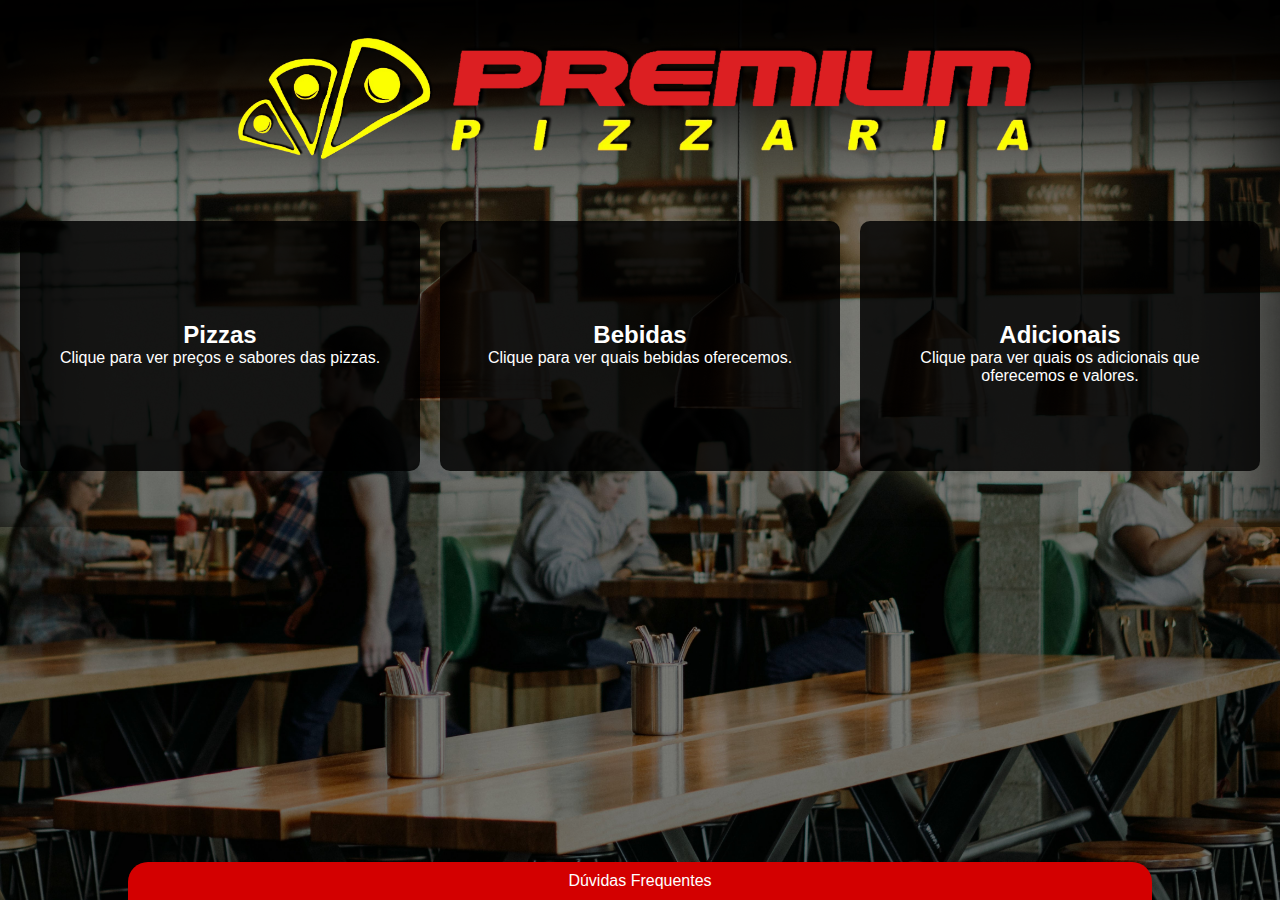
<file: index.html>
<!DOCTYPE html>
<html lang="en">
<head>
    <meta charset="UTF-8">
    <meta http-equiv="X-UA-Compatible" content="IE=edge">
    <meta name="viewport" content="width=device-width, initial-scale=1.0">
    <link rel="icon" type="image/png" href="./img/logotipo.jpg" />
    <link rel="stylesheet" href="./index.css">
    <title>Pizzaria Premium</title>
</head>
<body>
    <header>
        <a href="./index.html"><img class="logotipo" src="./img/logotipo.jpg"><img class="logomarker" src="./img/logomarker.jpg"></a>
    </header>

    <section>
        <a href="./html/pizzas.html" class="grid1">
            <h2>Pizzas</h2>
            <p>Clique para ver preços e sabores das pizzas.</p>
        </a>
        <a href="./html/bebidas.html" class="grid1">
            <h2>Bebidas</h2>
            <p>Clique para ver quais bebidas oferecemos.</p>
        </a>
        <a href="./html/adicionais.html" class="grid1">
            <h2>Adicionais</h2>
            <p>Clique para ver quais os adicionais que oferecemos e valores.</p>
        </a>
    </section>

        </br>
        </br>

    <footer>
        <div class="FAQ">
            <a href="../html/duvidas.html">Dúvidas Frequentes</a>
        </div>
    </footer>
    
</body>
</html>
</file>
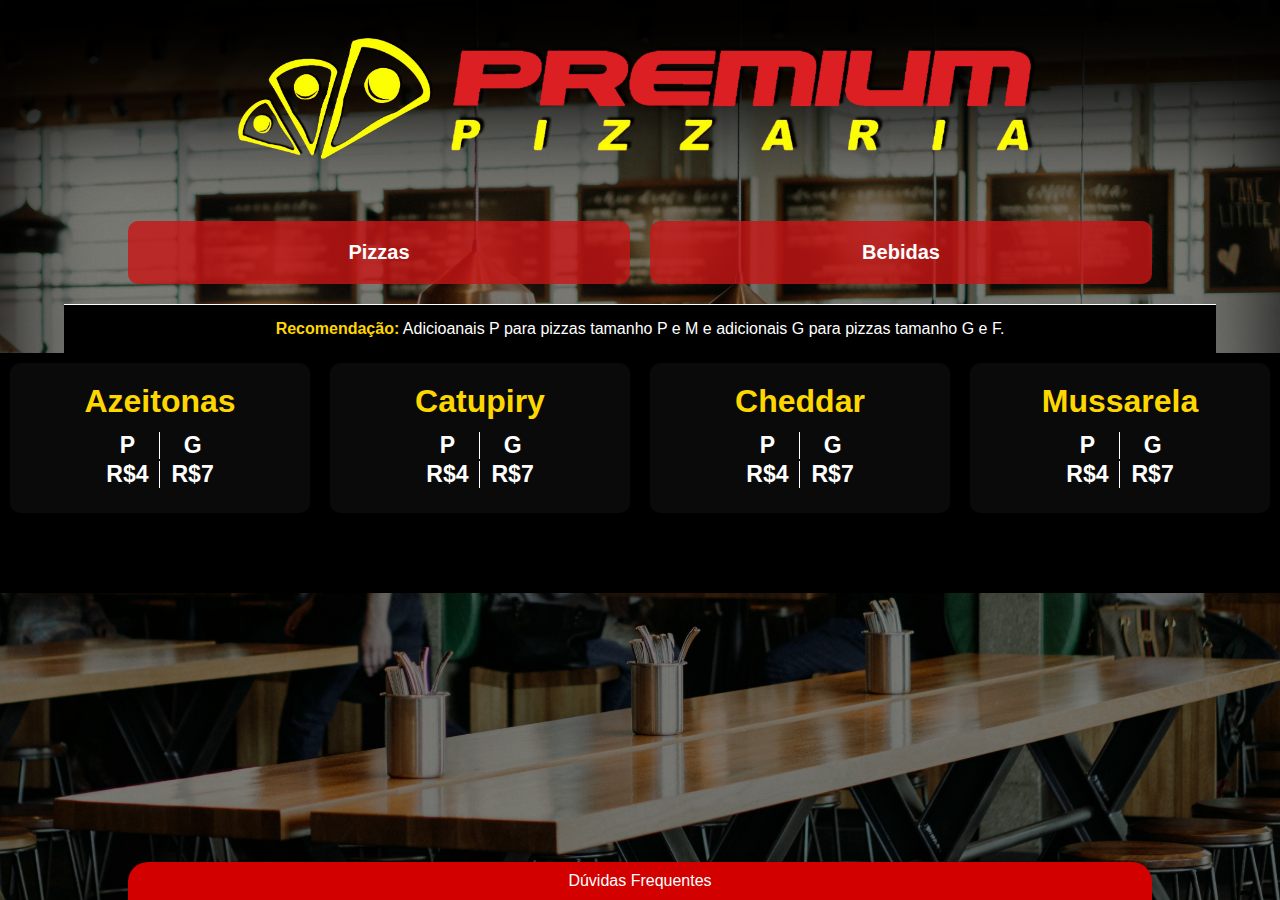
<file: html/adicionais.html>
<!DOCTYPE html>
<html lang="en">
<head>
    <meta charset="UTF-8">
    <meta http-equiv="X-UA-Compatible" content="IE=edge">
    <link rel="stylesheet" href="../css/adicionais.css">
    <title>Bebidas</title>
</head>
<body>
    
    <header>
        <a href="../index.html"><img class="logotipo" src="../img/logotipo.jpg"><img class="logomarker" src="../img/logomarker.jpg"></a>
    </header>


    <section class="sec_nav">
        <a href="../html/pizzas.html" class="grid1">
            <h2>Pizzas</h2>
        </a>
        <a href="../html/bebidas.html" class="grid1">
            <h2>Bebidas</h2>
        </a>
    </section>

    <div class="linha">.</div>

    <div class="atencao">
        <b>Recomendação:</b> Adicioanais P para pizzas tamanho P e M e adicionais G para pizzas tamanho G e F. 
    </div>


    <section class="sec_adc">
        <div class="adc">
            <h1>Azeitonas</h1>
            <table>
                <thead>
                    <tr>
                        <th class="pl">P</th>
                        <th class="sl">G</th>
                    </tr>
                </thead>
                <tbody>
                    <tr>
                        <th class="pl">R$4</th>
                        <th class="sl">R$7</th>
                    </tr>
                </tbody>
            </table>
        </div>
        <div class="adc">
            <h1>Catupiry</h1>
            <table> 
                <thead>
                    <tr>
                        <th class="pl">P</th>
                        <th class="sl">G</th>
                    </tr>
                </thead>
                <tbody>
                    <tr>
                        <th class="pl">R$4</th>
                        <th class="sl">R$7</th>
                    </tr>
                </tbody>
            </table>
        </div>
        <div class="adc">
            <h1>Cheddar</h1>
            <table>
                <thead>
                    <tr>
                        <th class="pl">P</th>
                        <th class="sl">G</th>
                    </tr>
                </thead>
                <tbody>
                    <tr>
                        <th class="pl">R$4</th>
                        <th class="sl">R$7</th>
                    </tr>
                </tbody>
            </table>
        </div>
        <div class="adc">
            <h1>Mussarela</h1>
            <table>
                <thead>
                    <tr>
                        <th class="pl">P</th>
                        <th class="sl">G</th>
                    </tr>
                </thead>
                <tbody>
                    <tr>
                        <th class="pl">R$4</th>
                        <th class="sl">R$7</th>
                    </tr>
                </tbody>
            </table>
        </div>
    </section>

        <footer>
            <div class="FAQ">
                <a href="./Pizzsas.html">Dúvidas Frequentes</a>
            </div>
        </footer>

</body>
</html>
</file>
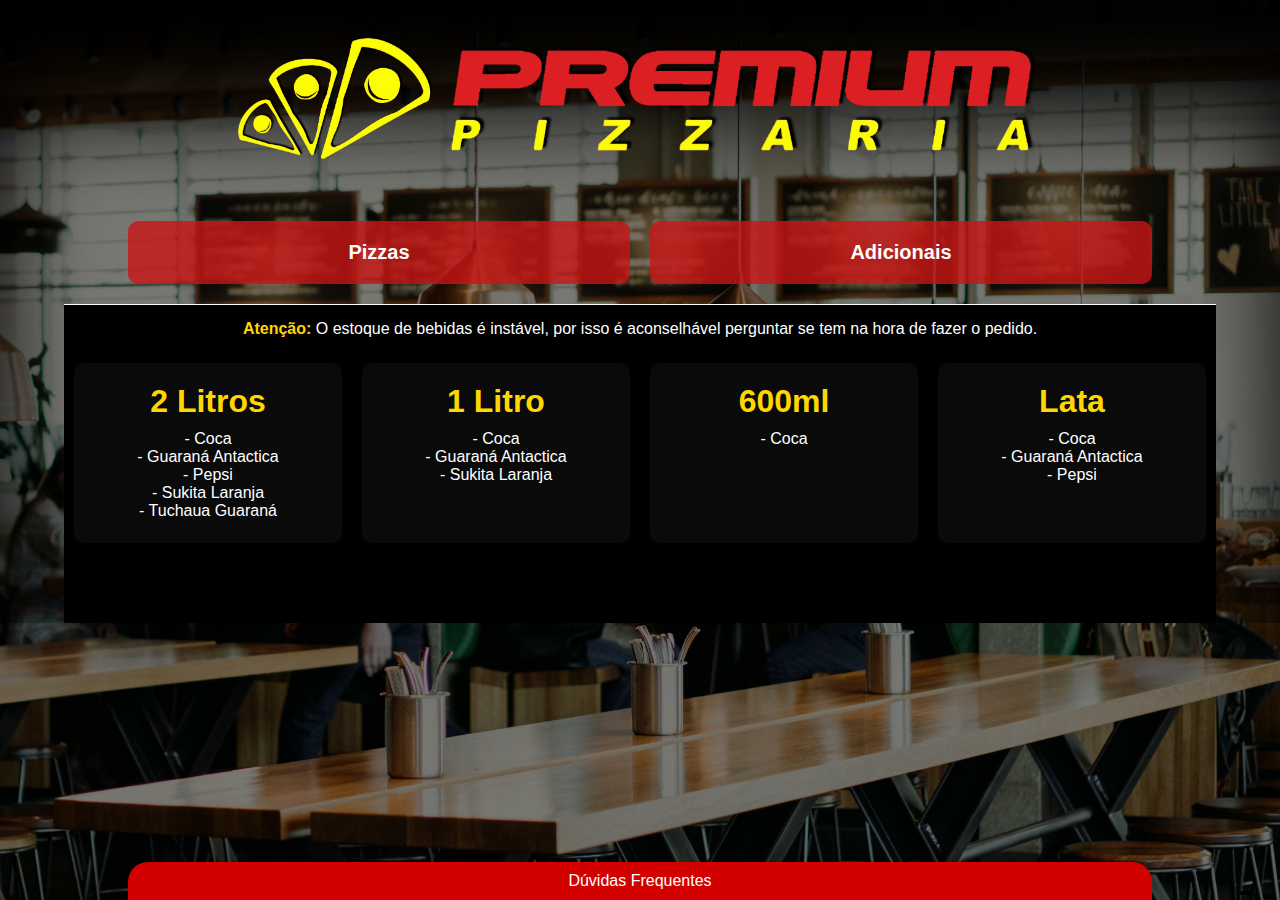
<file: html/bebidas.html>
<!DOCTYPE html>
<html lang="en">
<head>
    <meta charset="UTF-8">
    <meta http-equiv="X-UA-Compatible" content="IE=edge">
    <meta name="viewport" content="width=device-width, initial-scale=1.0">
    <link rel="icon" type="image/png" href="../img/logotipo.jpg" />
    <link rel="stylesheet" href="../css/bebidas.css">
    <title>Bebidas</title>
</head>
<body>
    
    <header>
        <a href="../index.html"><img class="logotipo" src="../img/logotipo.jpg"><img class="logomarker" src="../img/logomarker.jpg"></a>
    </header>


    <section class="sec_nav">
        <a href="../html/pizzas.html" class="grid1">
            <h2>Pizzas</h2>
        </a>
        <a href="../html/adicionais.html" class="grid1">
            <h2>Adicionais</h2>
        </a>
    </section>

    <div class="linha">.</div>

    <div class="atencao">
        <b>Atenção:</b> O estoque de bebidas é instável, por isso é aconselhável perguntar se tem na hora de fazer o pedido. 
    </div>


    <section class="sec_beb">
        <div class="bebidas">
            <h1>2 Litros</h1>
            <p>- Coca</p>
            <p>- Guaraná Antactica</p>
            <p>- Pepsi</p>
            <p>- Sukita Laranja</p>
            <p>- Tuchaua Guaraná</p>
        </div>
        <div class="bebidas">
            <h1>1 Litro</h1>
            <p>- Coca</p>
            <p>- Guaraná Antactica</p>
            <p>- Sukita Laranja</p>
        </div>
        <div class="bebidas">
            <h1>600ml</h1>
            <p>- Coca</p>
        </div>
        <div class="bebidas">
            <h1>Lata</h1>
            <p>- Coca</p>
            <p>- Guaraná Antactica</p>
            <p>- Pepsi</p>
        </div>
    </section>

        <footer>
            <div class="FAQ">
                <a href="../index.html">Dúvidas Frequentes</a>
            </div>
        </footer>

</body>
</html>
</file>
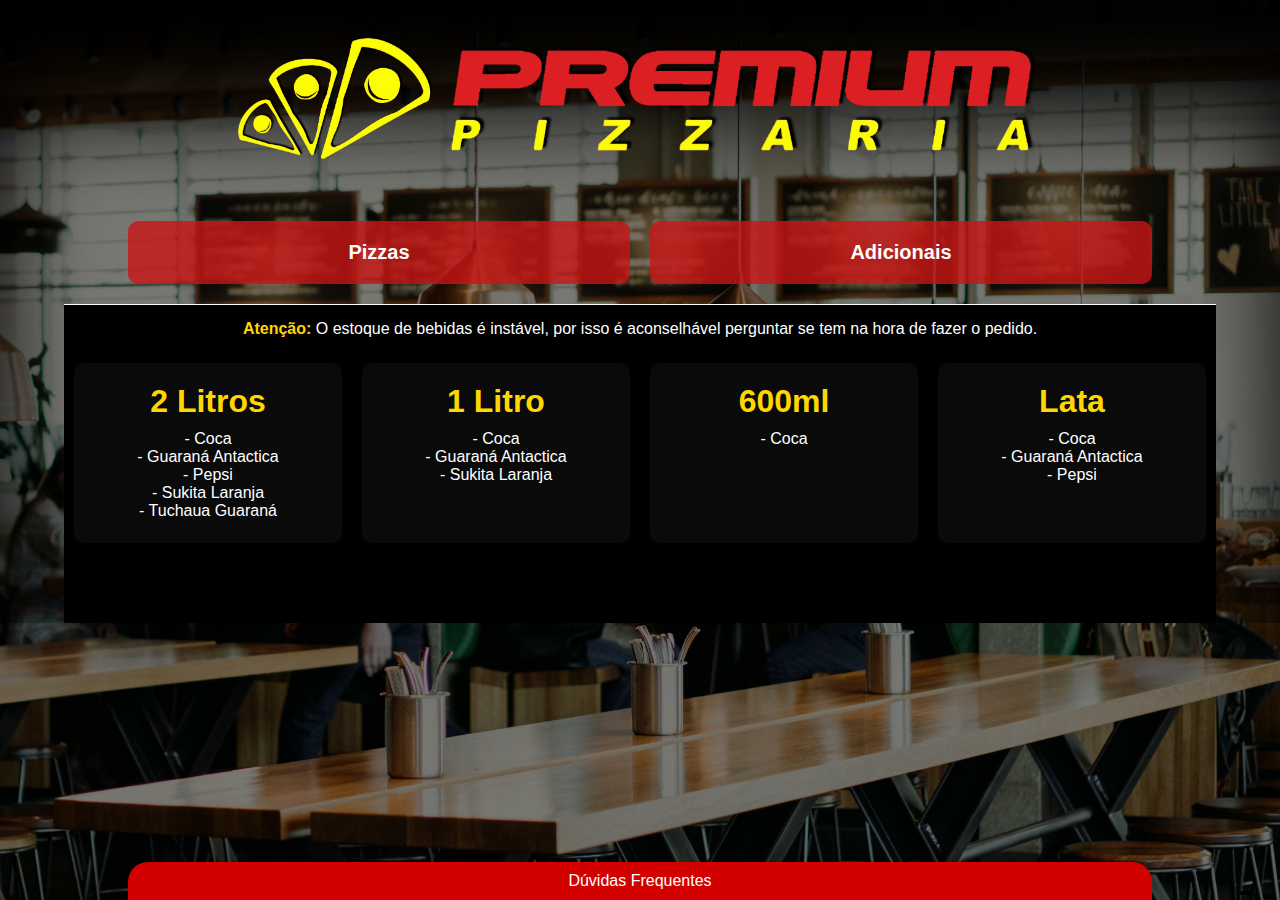
<file: html/duvidas.html>
<!DOCTYPE html>
<html lang="en">
<head>
    <meta charset="UTF-8">
    <meta http-equiv="X-UA-Compatible" content="IE=edge">
    <meta name="viewport" content="width=device-width, initial-scale=1.0">
    <link rel="icon" type="image/png" href="../img/logotipo.jpg" />
    <link rel="stylesheet" href="../css/bebidas.css">
    <title>Dúvidas Frequentes</title>
</head>
<body>
    
    <header>
        <a href="../index.html"><img class="logotipo" src="../img/logotipo.jpg"><img class="logomarker" src="../img/logomarker.jpg"></a>
    </header>


    <section class="sec_nav">
        <a href="../html/pizzas.html" class="grid1">
            <h2>Pizzas</h2>
        </a>
        <a href="../html/adicionais.html" class="grid1">
            <h2>Adicionais</h2>
        </a>
    </section>

    <div class="linha">.</div>

    <div class="atencao">
        <b>Atenção:</b> O estoque de bebidas é instável, por isso é aconselhável perguntar se tem na hora de fazer o pedido. 
    </div>


    <section class="sec_beb">
        <div class="bebidas">
            <h1>2 Litros</h1>
            <p>- Coca</p>
            <p>- Guaraná Antactica</p>
            <p>- Pepsi</p>
            <p>- Sukita Laranja</p>
            <p>- Tuchaua Guaraná</p>
        </div>
        <div class="bebidas">
            <h1>1 Litro</h1>
            <p>- Coca</p>
            <p>- Guaraná Antactica</p>
            <p>- Sukita Laranja</p>
        </div>
        <div class="bebidas">
            <h1>600ml</h1>
            <p>- Coca</p>
        </div>
        <div class="bebidas">
            <h1>Lata</h1>
            <p>- Coca</p>
            <p>- Guaraná Antactica</p>
            <p>- Pepsi</p>
        </div>
    </section>

        <footer>
            <div class="FAQ">
                <a href="../index.html">Dúvidas Frequentes</a>
            </div>
        </footer>

</body>
</html>
</file>
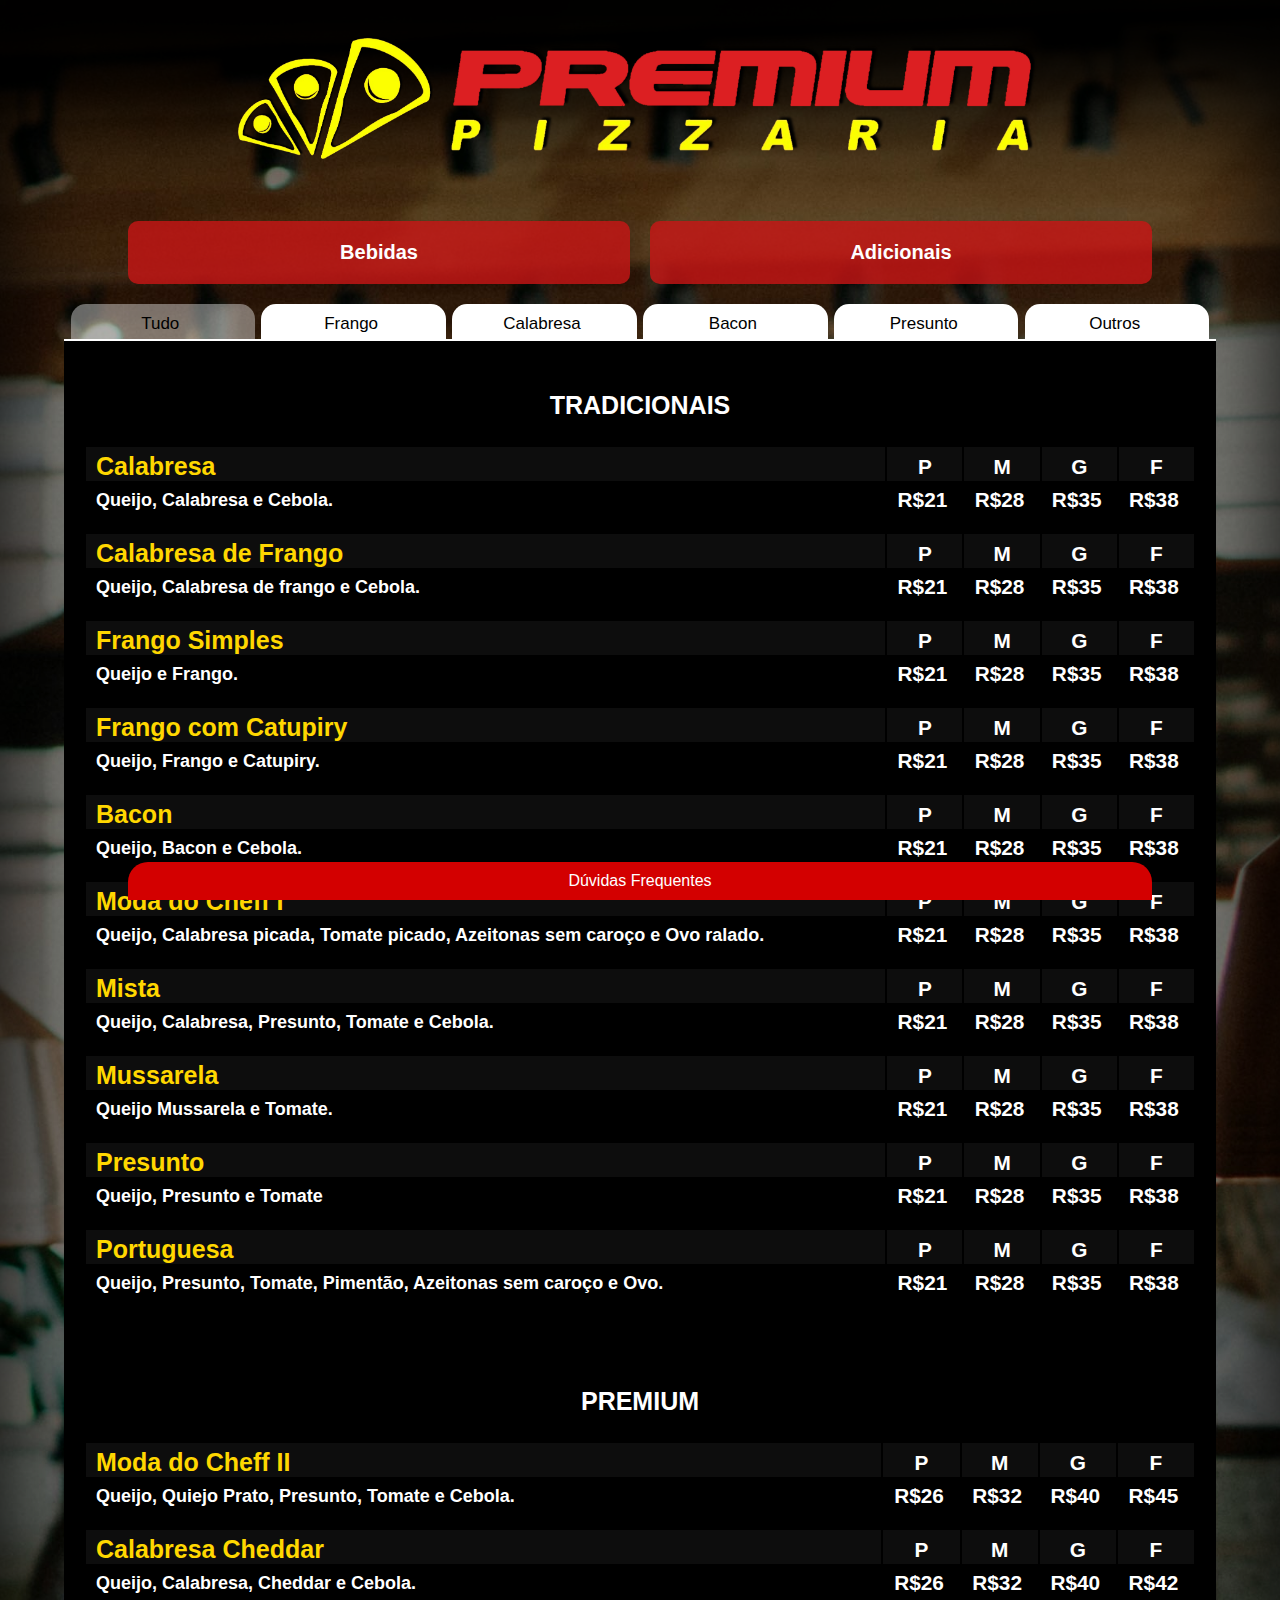
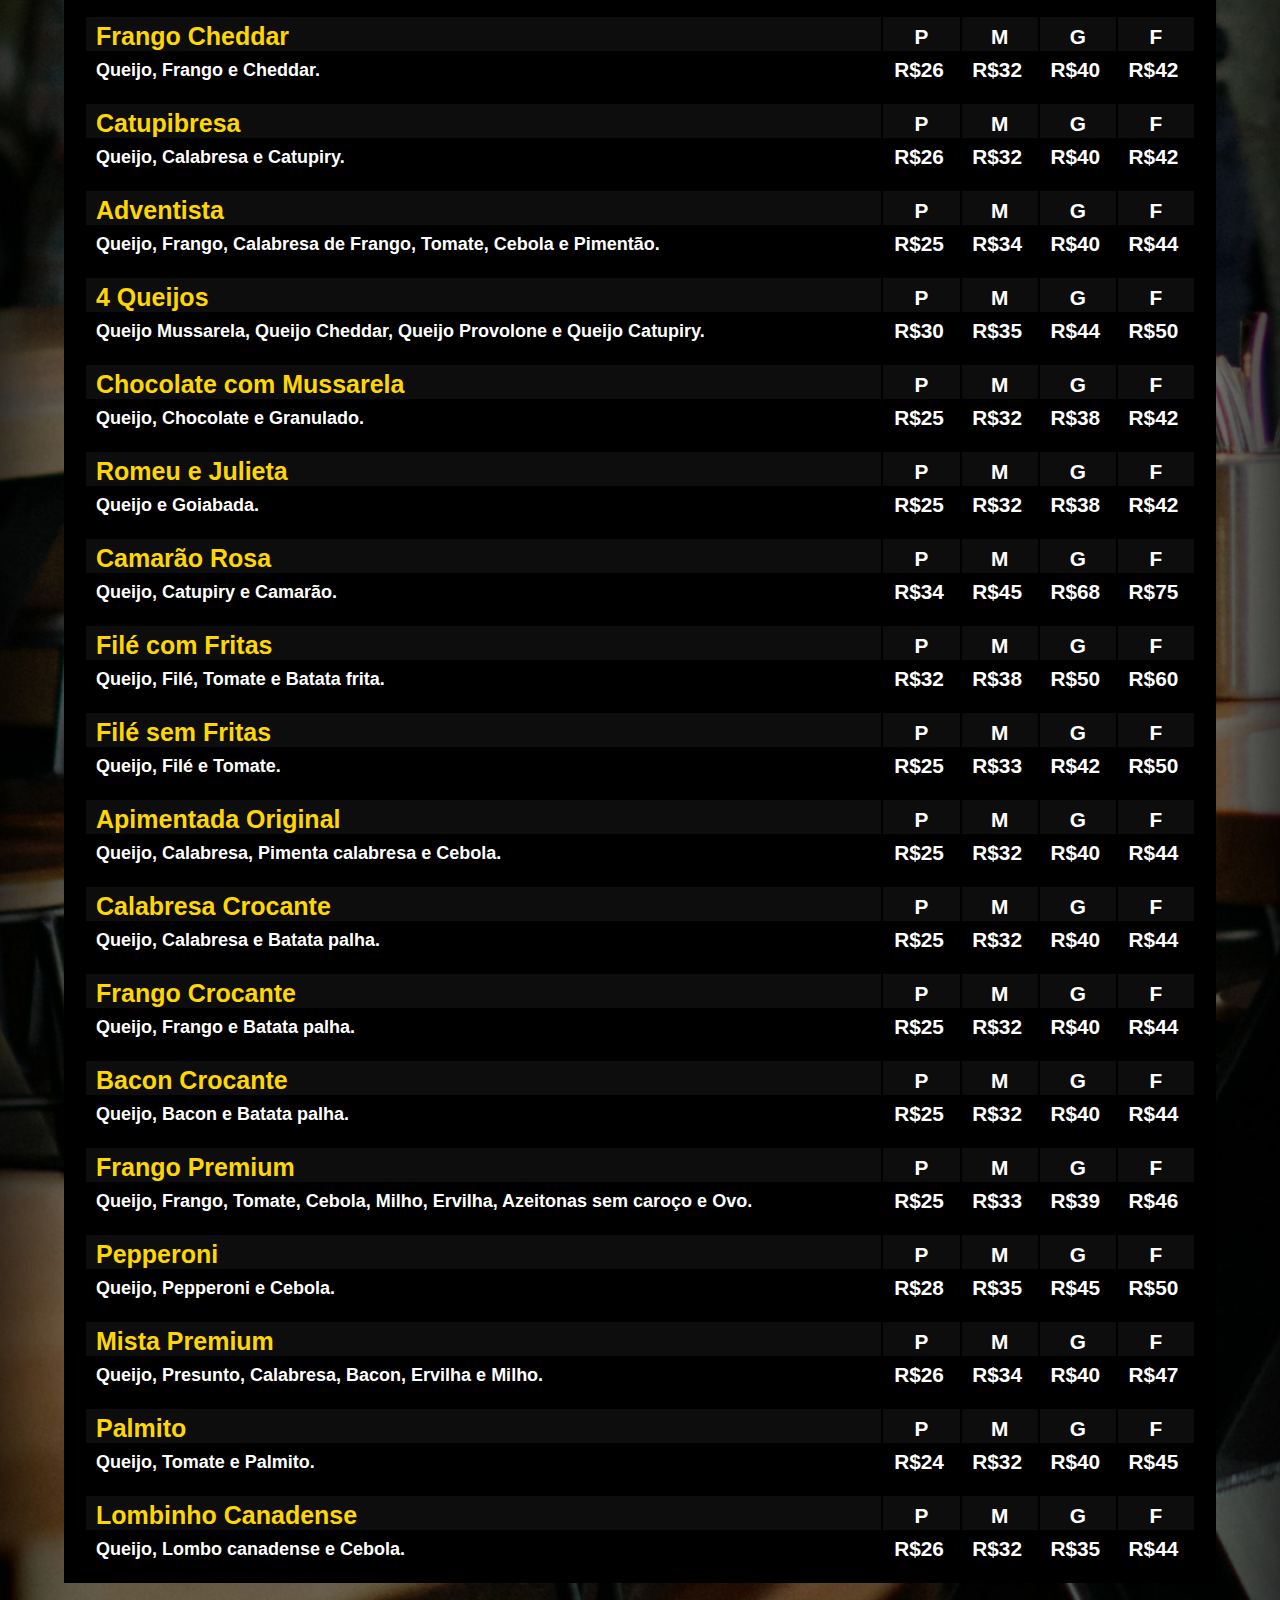
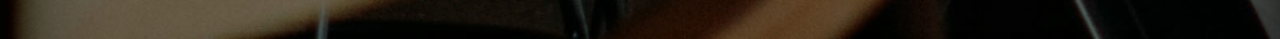
<file: html/pizzas.html>
<!DOCTYPE html>
<html lang="en">
<head>
    <meta charset="UTF-8">
    <meta http-equiv="X-UA-Compatible" content="IE=edge">
    <meta name="viewport" content="width=device-width, initial-scale=1.0">
    <link rel="stylesheet" href="../css/pizzas.css">
    <title>Pizzas</title>
</head>
<body>

    <header>
        <a href="../index.html"><img class="logotipo" src="../img/logotipo.jpg"><img class="logomarker" src="../img/logomarker.jpg"></a>
    </header>

    <section class="sec_nav">
        <a href="../html/bebidas.html" class="grid1">
            <h2>Bebidas</h2>
        </a>
        <a href="../html/adicionais.html" class="grid1">
            <h2>Adicionais</h2>
        </a>
    </section>

    <section class="sec_tab">
        <ul>
            <li class="l1">
                <a href="./pizzas.html"><p class="desktop-1">Tudo</p><span class="mobile">Tudo</span></a>
            </li>
        </ul>
        <ul>
            <li class="l2">
                <a href="./pizzasfrango.html"><p class="desktop">Frango</p><span class="mobile">P</span></a>
            </li>
        </ul>
        <ul>
            <li class="l3">
                <a href="./pizzascalabresa.html"><p class="desktop">Calabresa</p><span class="mobile">M</span></a>
            </li>
        </ul>
        <ul>
            <li class="l4">
                <a href="./pizzasbacon.html"><p class="desktop">Bacon</p><span class="mobile">G</span></a>
            </li>
        </ul>
        <ul>
            <li class="l5">
                <a href="./pizzaspresunto.html"><p class="desktop">Presunto</p><span class="mobile">F</span></a>
            </li>
        </ul>
        <ul>
            <li class="l5">
                <a href="./pizzasoutros.html"><p class="desktop">Outros</p><span class="mobile">F</span></a>
            </li>
        </ul>
</section>

    <div class="cardapio">
        <!-- Table PIZZAS TRADICIONAIS -->
        <h1>TRADICIONAIS</h1>

        <section class="sec_table">
            <table>
                <thead>
                    <tr>
                        <th class="th1">Calabresa</th>
                            <th class="th3">P</th>
                            <th class="th3">M</th>
                            <th class="th3">G</th>
                            <th class="th3">F</th>
                    </tr>
                </thead>
                <tbody>
                    <tr>
                        <th class="th1">Queijo, Calabresa e Cebola.</th>
                            <th class="th3">R$21</th>
                            <th class="th3">R$28</th>
                            <th class="th3">R$35</th>
                            <th class="th3">R$38</th>
                    </tr>
                </tbody>

                <thead>
                    <tr>
                        <th class="th1">Calabresa de Frango</th>
                            <th class="th3">P</th>
                            <th class="th3">M</th>
                            <th class="th3">G</th>
                            <th class="th3">F</th>  
                    </tr>
                </thead>
                <tbody>
                    <tr>
                        <th class="th1">Queijo, Calabresa de frango e Cebola.</th>
                            <th class="th3">R$21</th>
                            <th class="th3">R$28</th>
                            <th class="th3">R$35</th>
                            <th class="th3">R$38</th>
                    </tr>
                </tbody>

                <thead>
                    <tr>
                        <th class="th1">Frango Simples</th>
                            <th class="th3">P</th>
                            <th class="th3">M</th>
                            <th class="th3">G</th>
                            <th class="th3">F</th>  
                    </tr>
                </thead>
                <tbody>
                    <tr>
                        <th class="th1">Queijo e Frango.</th>
                            <th class="th3">R$21</th>
                            <th class="th3">R$28</th>
                            <th class="th3">R$35</th>
                            <th class="th3">R$38</th>
                    </tr>
                </tbody>

                <thead>
                    <tr>
                        <th class="th1">Frango com Catupiry</th>
                            <th class="th3">P</th>
                            <th class="th3">M</th>
                            <th class="th3">G</th>
                            <th class="th3">F</th> 
                    </tr>
                </thead>
                <tbody>
                    <tr>
                        <th class="th1">Queijo, Frango e Catupiry.</th>
                            <th class="th3">R$21</th>
                            <th class="th3">R$28</th>
                            <th class="th3">R$35</th>
                            <th class="th3">R$38</th>
                    </tr>
                </tbody>

                <thead>
                    <tr>
                        <th class="th1">Bacon</th>
                            <th class="th3">P</th>
                            <th class="th3">M</th>
                            <th class="th3">G</th>
                            <th class="th3">F</th> 
                    </tr>
                </thead>
                <tbody>
                    <tr>
                        <th class="th1">Queijo, Bacon e Cebola.</th>
                            <th class="th3">R$21</th>
                            <th class="th3">R$28</th>
                            <th class="th3">R$35</th>
                            <th class="th3">R$38</th>
                    </tr>
                </tbody>

                <thead>
                    <tr>
                        <th class="th1">Moda do Cheff I</th>
                            <th class="th3">P</th>
                            <th class="th3">M</th>
                            <th class="th3">G</th>
                            <th class="th3">F</th>  
                    </tr>
                </thead>
                <tbody>
                    <tr>
                        <th class="th1">Queijo, Calabresa picada, Tomate picado, Azeitonas sem caroço e Ovo ralado.</th>
                            <th class="th3">R$21</th>
                            <th class="th3">R$28</th>
                            <th class="th3">R$35</th>
                            <th class="th3">R$38</th>
                    </tr>
                </tbody>

                <thead>
                    <tr>
                        <th class="th1">Mista</th>
                            <th class="th3">P</th>
                            <th class="th3">M</th>
                            <th class="th3">G</th>
                            <th class="th3">F</th>
                    </tr>
                </thead>
                <tbody>
                    <tr>
                        <th class="th1">Queijo, Calabresa, Presunto, Tomate e Cebola.</th>
                            <th class="th3">R$21</th>
                            <th class="th3">R$28</th>
                            <th class="th3">R$35</th>
                            <th class="th3">R$38</th>
                    </tr>
                </tbody>

                <thead>
                    <tr>
                        <th class="th1">Mussarela</th>
                            <th class="th3">P</th>
                            <th class="th3">M</th>
                            <th class="th3">G</th>
                            <th class="th3">F</th>  
                    </tr>
                </thead>
                <tbody>
                    <tr>
                        <th class="th1">Queijo Mussarela e Tomate.</th>
                            <th class="th3">R$21</th>
                            <th class="th3">R$28</th>
                            <th class="th3">R$35</th>
                            <th class="th3">R$38</th>
                    </tr>
                </tbody>

                <thead>
                    <tr>
                        <th class="th1">Presunto</th>
                            <th class="th3">P</th>
                            <th class="th3">M</th>
                            <th class="th3">G</th>
                            <th class="th3">F</th> 
                    </tr>
                </thead>
                <tbody>
                    <tr>
                        <th class="th1">Queijo, Presunto e Tomate</th>
                            <th class="th3">R$21</th>
                            <th class="th3">R$28</th>
                            <th class="th3">R$35</th>
                            <th class="th3">R$38</th>
                    </tr>
                </tbody>

                <thead>
                    <tr>
                        <th class="th1">Portuguesa</th>
                            <th class="th3">P</th>
                            <th class="th3">M</th>
                            <th class="th3">G</th>
                            <th class="th3">F</th>
                    </tr>
                </thead>
                <tbody>
                    <tr>
                        <th class="th1">Queijo, Presunto, Tomate, Pimentão, Azeitonas sem caroço e Ovo.</th>
                            <th class="th3">R$21</th>
                            <th class="th3">R$28</th>
                            <th class="th3">R$35</th>
                            <th class="th3">R$38</th>
                    </tr>
                </tbody>
                
            </table>
        </section>

        <!-- Table PIZZAS PREMIUM -->
        <h1>PREMIUM</h1>

        <section class="sec_table">
            <table>
                <thead>
                    <tr>
                        <th class="th1">Moda do Cheff II</th>
                            <th class="th3">P</th>
                            <th class="th3">M</th>
                            <th class="th3">G</th>
                            <th class="th3">F</th>
                    </tr>
                </thead>
                <tbody>
                    <tr>
                        <th class="th1">Queijo, Quiejo Prato, Presunto, Tomate e Cebola.</th>
                            <th class="th3">R$26</th>
                            <th class="th3">R$32</th>
                            <th class="th3">R$40</th>
                            <th class="th3">R$45</th>
                    </tr>
                </tbody>

                <thead>
                    <tr>
                        <th class="th1">Calabresa Cheddar</th>
                            <th class="th3">P</th>
                            <th class="th3">M</th>
                            <th class="th3">G</th>
                            <th class="th3">F</th>  
                    </tr>
                </thead>
                <tbody>
                    <tr>
                        <th class="th1">Queijo, Calabresa, Cheddar e Cebola.</th>
                            <th class="th3">R$26</th>
                            <th class="th3">R$32</th>
                            <th class="th3">R$40</th>
                            <th class="th3">R$42</th>
                    </tr>
                </tbody>

                <thead>
                    <tr>
                        <th class="th1">Frango Cheddar</th>
                            <th class="th3">P</th>
                            <th class="th3">M</th>
                            <th class="th3">G</th>
                            <th class="th3">F</th>  
                    </tr>
                </thead>
                <tbody>
                    <tr>
                        <th class="th1">Queijo, Frango e Cheddar.</th>
                            <th class="th3">R$26</th>
                            <th class="th3">R$32</th>
                            <th class="th3">R$40</th>
                            <th class="th3">R$42</th>
                    </tr>
                </tbody>

                <thead>
                    <tr>
                        <th class="th1">Catupibresa</th>
                            <th class="th3">P</th>
                            <th class="th3">M</th>
                            <th class="th3">G</th>
                            <th class="th3">F</th> 
                    </tr>
                </thead>
                <tbody>
                    <tr>
                        <th class="th1">Queijo, Calabresa e Catupiry.</th>
                            <th class="th3">R$26</th>
                            <th class="th3">R$32</th>
                            <th class="th3">R$40</th>
                            <th class="th3">R$42</th>
                    </tr>
                </tbody>

                <thead>
                    <tr>
                        <th class="th1">Adventista</th>
                            <th class="th3">P</th>
                            <th class="th3">M</th>
                            <th class="th3">G</th>
                            <th class="th3">F</th> 
                    </tr>
                </thead>
                <tbody>
                    <tr>
                        <th class="th1">Queijo, Frango, Calabresa de Frango, Tomate, Cebola e Pimentão.</th>
                            <th class="th3">R$25</th>
                            <th class="th3">R$34</th>
                            <th class="th3">R$40</th>
                            <th class="th3">R$44</th>
                    </tr>
                </tbody>

                <thead>
                    <tr>
                        <th class="th1">4 Queijos</th>
                            <th class="th3">P</th>
                            <th class="th3">M</th>
                            <th class="th3">G</th>
                            <th class="th3">F</th>  
                    </tr>
                </thead>
                <tbody>
                    <tr>
                        <th class="th1">Queijo Mussarela, Queijo Cheddar, Queijo Provolone e Queijo Catupiry.</th>
                            <th class="th3">R$30</th>
                            <th class="th3">R$35</th>
                            <th class="th3">R$44</th>
                            <th class="th3">R$50</th>
                    </tr>
                </tbody>

                <thead>
                    <tr>
                        <th class="th1">Chocolate com Mussarela</th>
                            <th class="th3">P</th>
                            <th class="th3">M</th>
                            <th class="th3">G</th>
                            <th class="th3">F</th>
                    </tr>
                </thead>
                <tbody>
                    <tr>
                        <th class="th1">Queijo, Chocolate e Granulado.</th>
                            <th class="th3">R$25</th>
                            <th class="th3">R$32</th>
                            <th class="th3">R$38</th>
                            <th class="th3">R$42</th>
                    </tr>
                </tbody>

                <thead>
                    <tr>
                        <th class="th1">Romeu e Julieta</th>
                            <th class="th3">P</th>
                            <th class="th3">M</th>
                            <th class="th3">G</th>
                            <th class="th3">F</th>  
                    </tr>
                </thead>
                <tbody>
                    <tr>
                        <th class="th1">Queijo e Goiabada.</th>
                            <th class="th3">R$25</th>
                            <th class="th3">R$32</th>
                            <th class="th3">R$38</th>
                            <th class="th3">R$42</th>
                    </tr>
                </tbody>

                <thead>
                    <tr>
                        <th class="th1">Camarão Rosa</th>
                            <th class="th3">P</th>
                            <th class="th3">M</th>
                            <th class="th3">G</th>
                            <th class="th3">F</th> 
                    </tr>
                </thead>
                <tbody>
                    <tr>
                        <th class="th1">Queijo, Catupiry e Camarão.</th>
                            <th class="th3">R$34</th>
                            <th class="th3">R$45</th>
                            <th class="th3">R$68</th>
                            <th class="th3">R$75</th>
                    </tr>
                </tbody>

                <thead>
                    <tr>
                        <th class="th1">Filé com Fritas</th>
                            <th class="th3">P</th>
                            <th class="th3">M</th>
                            <th class="th3">G</th>
                            <th class="th3">F</th>
                    </tr>
                </thead>
                <tbody>
                    <tr>
                        <th class="th1">Queijo, Filé, Tomate e Batata frita.</th>
                            <th class="th3">R$32</th>
                            <th class="th3">R$38</th>
                            <th class="th3">R$50</th>
                            <th class="th3">R$60</th>
                    </tr>
                </tbody>

                <thead>
                    <tr>
                        <th class="th1">Filé sem Fritas</th>
                            <th class="th3">P</th>
                            <th class="th3">M</th>
                            <th class="th3">G</th>
                            <th class="th3">F</th>
                    </tr>
                </thead>
                <tbody>
                    <tr>
                        <th class="th1">Queijo, Filé e Tomate.</th>
                            <th class="th3">R$25</th>
                            <th class="th3">R$33</th>
                            <th class="th3">R$42</th>
                            <th class="th3">R$50</th>
                    </tr>
                </tbody>

                <thead>
                    <tr>
                        <th class="th1">Apimentada Original</th>
                            <th class="th3">P</th>
                            <th class="th3">M</th>
                            <th class="th3">G</th>
                            <th class="th3">F</th>
                    </tr>
                </thead>
                <tbody>
                    <tr>
                        <th class="th1">Queijo, Calabresa, Pimenta calabresa e Cebola.</th>
                            <th class="th3">R$25</th>
                            <th class="th3">R$32</th>
                            <th class="th3">R$40</th>
                            <th class="th3">R$44</th>
                    </tr>
                </tbody>

                <thead>
                    <tr>
                        <th class="th1">Calabresa Crocante</th>
                            <th class="th3">P</th>
                            <th class="th3">M</th>
                            <th class="th3">G</th>
                            <th class="th3">F</th>
                    </tr>
                </thead>
                <tbody>
                    <tr>
                        <th class="th1">Queijo, Calabresa e Batata palha.</th>
                            <th class="th3">R$25</th>
                            <th class="th3">R$32</th>
                            <th class="th3">R$40</th>
                            <th class="th3">R$44</th>
                    </tr>
                </tbody>

                <thead>
                    <tr>
                        <th class="th1">Frango Crocante</th>
                            <th class="th3">P</th>
                            <th class="th3">M</th>
                            <th class="th3">G</th>
                            <th class="th3">F</th>
                    </tr>
                </thead>
                <tbody>
                    <tr>
                        <th class="th1">Queijo, Frango e Batata palha.</th>
                            <th class="th3">R$25</th>
                            <th class="th3">R$32</th>
                            <th class="th3">R$40</th>
                            <th class="th3">R$44</th>
                    </tr>
                </tbody>

                <thead>
                    <tr>
                        <th class="th1">Bacon Crocante</th>
                            <th class="th3">P</th>
                            <th class="th3">M</th>
                            <th class="th3">G</th>
                            <th class="th3">F</th>
                    </tr>
                </thead>
                <tbody>
                    <tr>
                        <th class="th1">Queijo, Bacon e Batata palha.</th>
                            <th class="th3">R$25</th>
                            <th class="th3">R$32</th>
                            <th class="th3">R$40</th>
                            <th class="th3">R$44</th>
                    </tr>
                </tbody>

                <thead>
                    <tr>
                        <th class="th1">Frango Premium</th>
                            <th class="th3">P</th>
                            <th class="th3">M</th>
                            <th class="th3">G</th>
                            <th class="th3">F</th>
                    </tr>
                </thead>
                <tbody>
                    <tr>
                        <th class="th1">Queijo, Frango, Tomate, Cebola, Milho, Ervilha, Azeitonas sem caroço e Ovo.</th>
                            <th class="th3">R$25</th>
                            <th class="th3">R$33</th>
                            <th class="th3">R$39</th>
                            <th class="th3">R$46</th>
                    </tr>
                </tbody>

                <thead>
                    <tr>
                        <th class="th1">Pepperoni</th>
                            <th class="th3">P</th>
                            <th class="th3">M</th>
                            <th class="th3">G</th>
                            <th class="th3">F</th>
                    </tr>
                </thead>
                <tbody>
                    <tr>
                        <th class="th1">Queijo, Pepperoni e Cebola.</th>
                            <th class="th3">R$28</th>
                            <th class="th3">R$35</th>
                            <th class="th3">R$45</th>
                            <th class="th3">R$50</th>
                    </tr>
                </tbody>

                <thead>
                    <tr>
                        <th class="th1">Mista Premium</th>
                            <th class="th3">P</th>
                            <th class="th3">M</th>
                            <th class="th3">G</th>
                            <th class="th3">F</th>
                    </tr>
                </thead>
                <tbody>
                    <tr>
                        <th class="th1">Queijo, Presunto, Calabresa, Bacon, Ervilha e Milho.</th>
                            <th class="th3">R$26</th>
                            <th class="th3">R$34</th>
                            <th class="th3">R$40</th>
                            <th class="th3">R$47</th>
                    </tr>
                </tbody>

                <thead>
                    <tr>
                        <th class="th1">Palmito</th>
                            <th class="th3">P</th>
                            <th class="th3">M</th>
                            <th class="th3">G</th>
                            <th class="th3">F</th>
                    </tr>
                </thead>
                <tbody>
                    <tr>
                        <th class="th1">Queijo, Tomate e Palmito.</th>
                            <th class="th3">R$24</th>
                            <th class="th3">R$32</th>
                            <th class="th3">R$40</th>
                            <th class="th3">R$45</th>
                    </tr>
                </tbody>

                <thead>
                    <tr>
                        <th class="th1">Lombinho Canadense</th>
                            <th class="th3">P</th>
                            <th class="th3">M</th>
                            <th class="th3">G</th>
                            <th class="th3">F</th>
                    </tr>
                </thead>
                <tbody>
                    <tr>
                        <th class="th1">Queijo, Lombo canadense e Cebola.</th>
                            <th class="th3">R$26</th>
                            <th class="th3">R$32</th>
                            <th class="th3">R$35</th>
                            <th class="th3">R$44</th>
                    </tr>
                </tbody>
            </table>
        </section>
    </div>
    <br/>
    <br/>
    
    <footer>
        <div class="FAQ">
            <a href="../html/duvidas.html">Dúvidas Frequentes</a>
        </div>
    </footer>
    
</body>
</html>
</file>
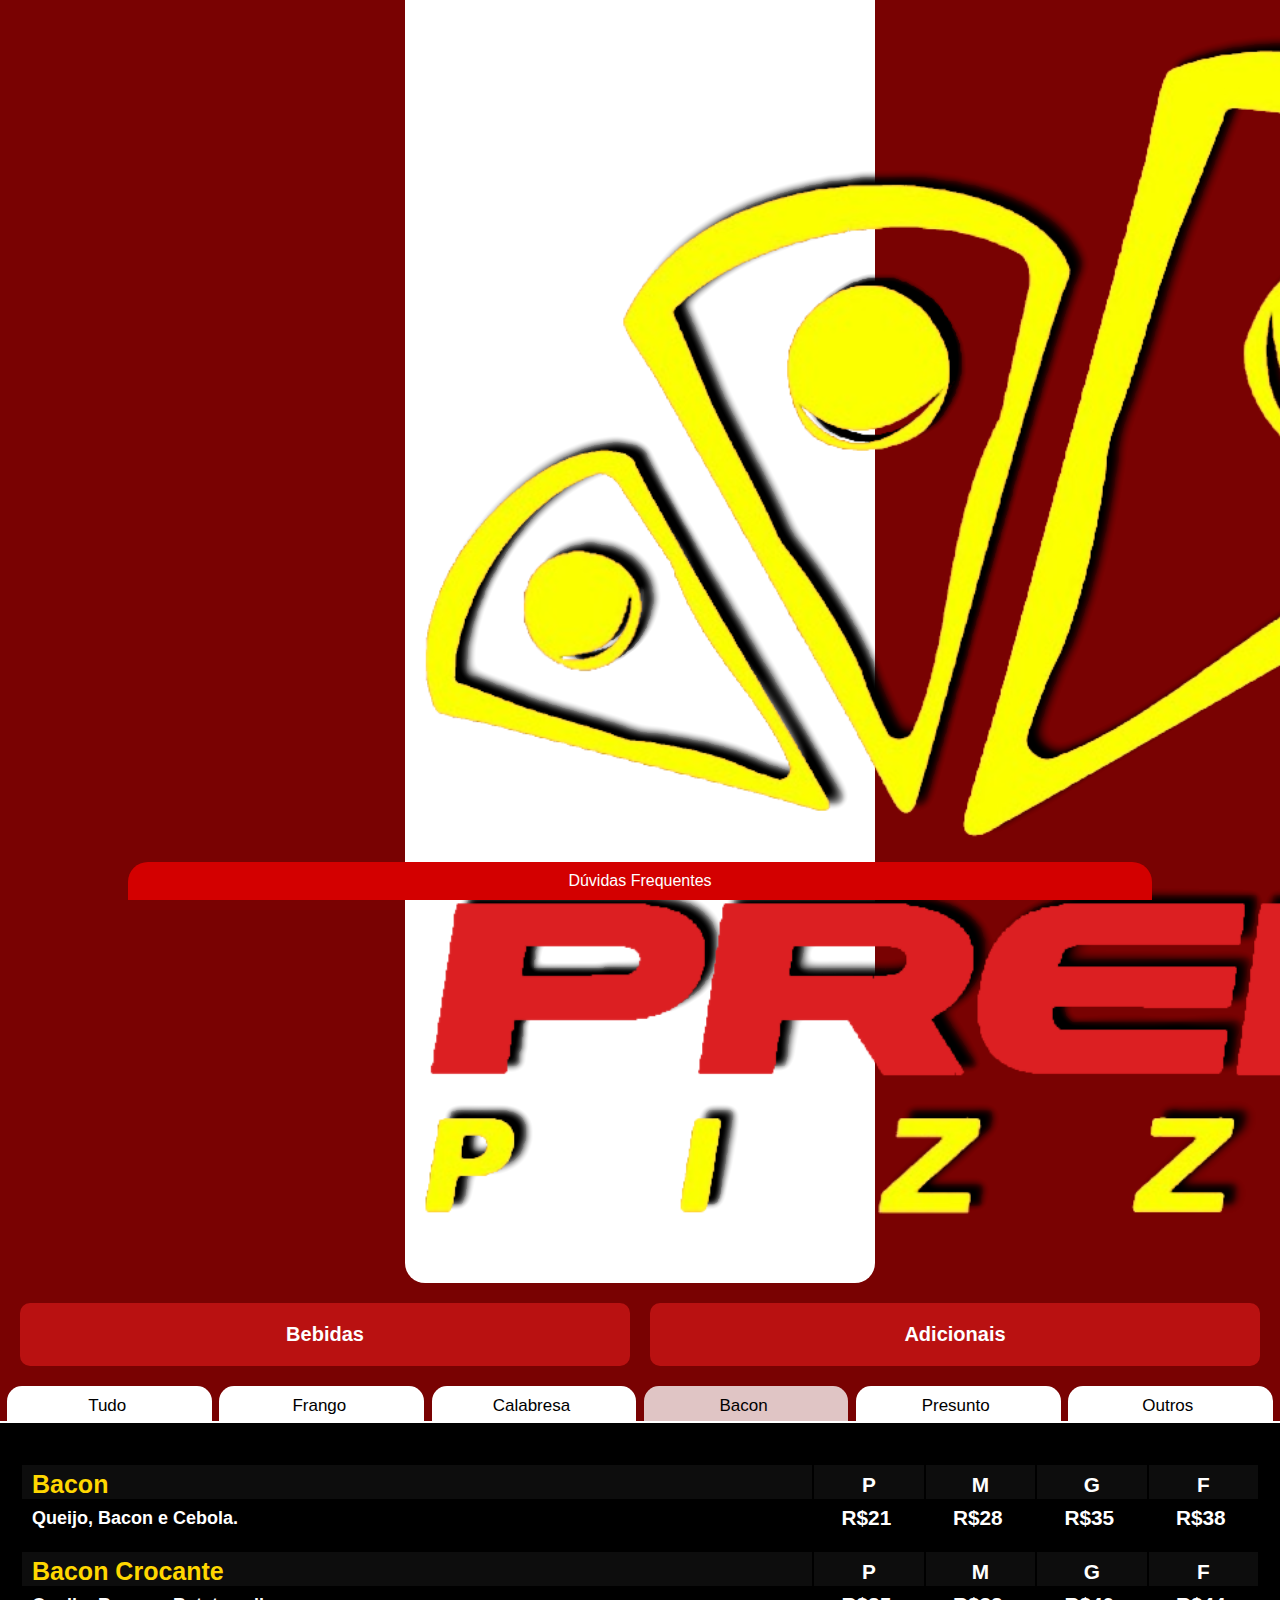
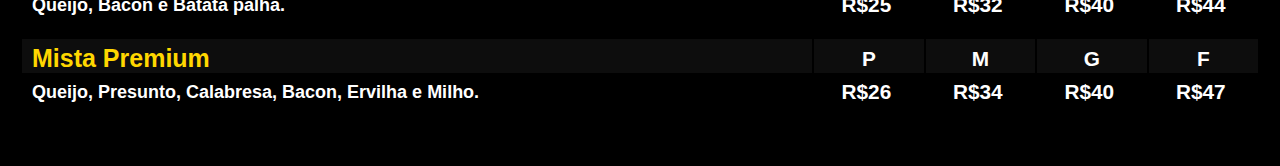
<file: html/pizzasbacon.html>
<!DOCTYPE html>
<html lang="en">
<head>
    <meta charset="UTF-8">
    <meta http-equiv="X-UA-Compatible" content="IE=edge">
    <meta name="viewport" content="width=device-width, initial-scale=1.0">
    <link rel="stylesheet" href="../css/pizzasbacon.css">
    <title>Pizzas - com Bacon</title>
</head>
<body>

    <header>
        <a href="../index.html"><img class="logotipo" src="../img/logotipo.jpg"><img class="logomarker" src="../img/logomarker.jpg"></a>
    </header>

    <section class="sec_nav">
        <a href="../html/bebidas.html" class="grid1">
            <h2>Bebidas</h2>
        </a>
        <a href="../html/adicionais.html" class="grid1">
            <h2>Adicionais</h2>
        </a>
    </section>

    <section class="sec_tab">
        <ul>
            <li class="l1">
                <a href="./pizzas.html"><p class="desktop">Tudo</p><span class="mobile">Tudo</span></a>
            </li>
        </ul>
        <ul>
            <li class="l2">
                <a href="./pizzasfrango.html"><p class="desktop">Frango</p><span class="mobile">P</span></a>
            </li>
        </ul>
        <ul>
            <li class="l3">
                <a href="./pizzascalabresa.html"><p class="desktop">Calabresa</p><span class="mobile">M</span></a>
            </li>
        </ul>
        <ul>
            <li class="l4">
                <a href="./pizzasbacon.html"><p class="desktop-1">Bacon</p><span class="mobile">G</span></a>
            </li>
        </ul>
        <ul>
            <li class="l5">
                <a href="./pizzaspresunto.html"><p class="desktop">Presunto</p><span class="mobile">F</span></a>
            </li>
        </ul>
        <ul>
            <li class="l5">
                <a href="./pizzasoutros.html"><p class="desktop">Outros</p><span class="mobile">F</span></a>
            </li>
        </ul>
</section>

    <div class="cardapio">

        <section class="sec_table">
            <table>
                <thead>
                    <tr>
                        <th class="th1">Bacon</th>
                            <th class="th3">P</th>
                            <th class="th3">M</th>
                            <th class="th3">G</th>
                            <th class="th3">F</th> 
                    </tr>
                </thead>
                <tbody>
                    <tr>
                        <th class="th1">Queijo, Bacon e Cebola.</th>
                            <th class="th3">R$21</th>
                            <th class="th3">R$28</th>
                            <th class="th3">R$35</th>
                            <th class="th3">R$38</th>
                    </tr>
                </tbody>

                <thead>
                    <tr>
                        <th class="th1">Bacon Crocante</th>
                            <th class="th3">P</th>
                            <th class="th3">M</th>
                            <th class="th3">G</th>
                            <th class="th3">F</th>
                    </tr>
                </thead>
                <tbody>
                    <tr>
                        <th class="th1">Queijo, Bacon e Batata palha.</th>
                            <th class="th3">R$25</th>
                            <th class="th3">R$32</th>
                            <th class="th3">R$40</th>
                            <th class="th3">R$44</th>
                    </tr>
                </tbody>

                <thead>
                    <tr>
                        <th class="th1">Mista Premium</th>
                            <th class="th3">P</th>
                            <th class="th3">M</th>
                            <th class="th3">G</th>
                            <th class="th3">F</th>
                    </tr>
                </thead>
                <tbody>
                    <tr>
                        <th class="th1">Queijo, Presunto, Calabresa, Bacon, Ervilha e Milho.</th>
                            <th class="th3">R$26</th>
                            <th class="th3">R$34</th>
                            <th class="th3">R$40</th>
                            <th class="th3">R$47</th>
                    </tr>
                </tbody>
            </table>
        </section>
    </div>

    
    <footer>
        <div class="FAQ">
            <a href="../html/duvidas.html">Dúvidas Frequentes</a>
        </div>
    </footer>
    
</body>
</html>
</file>
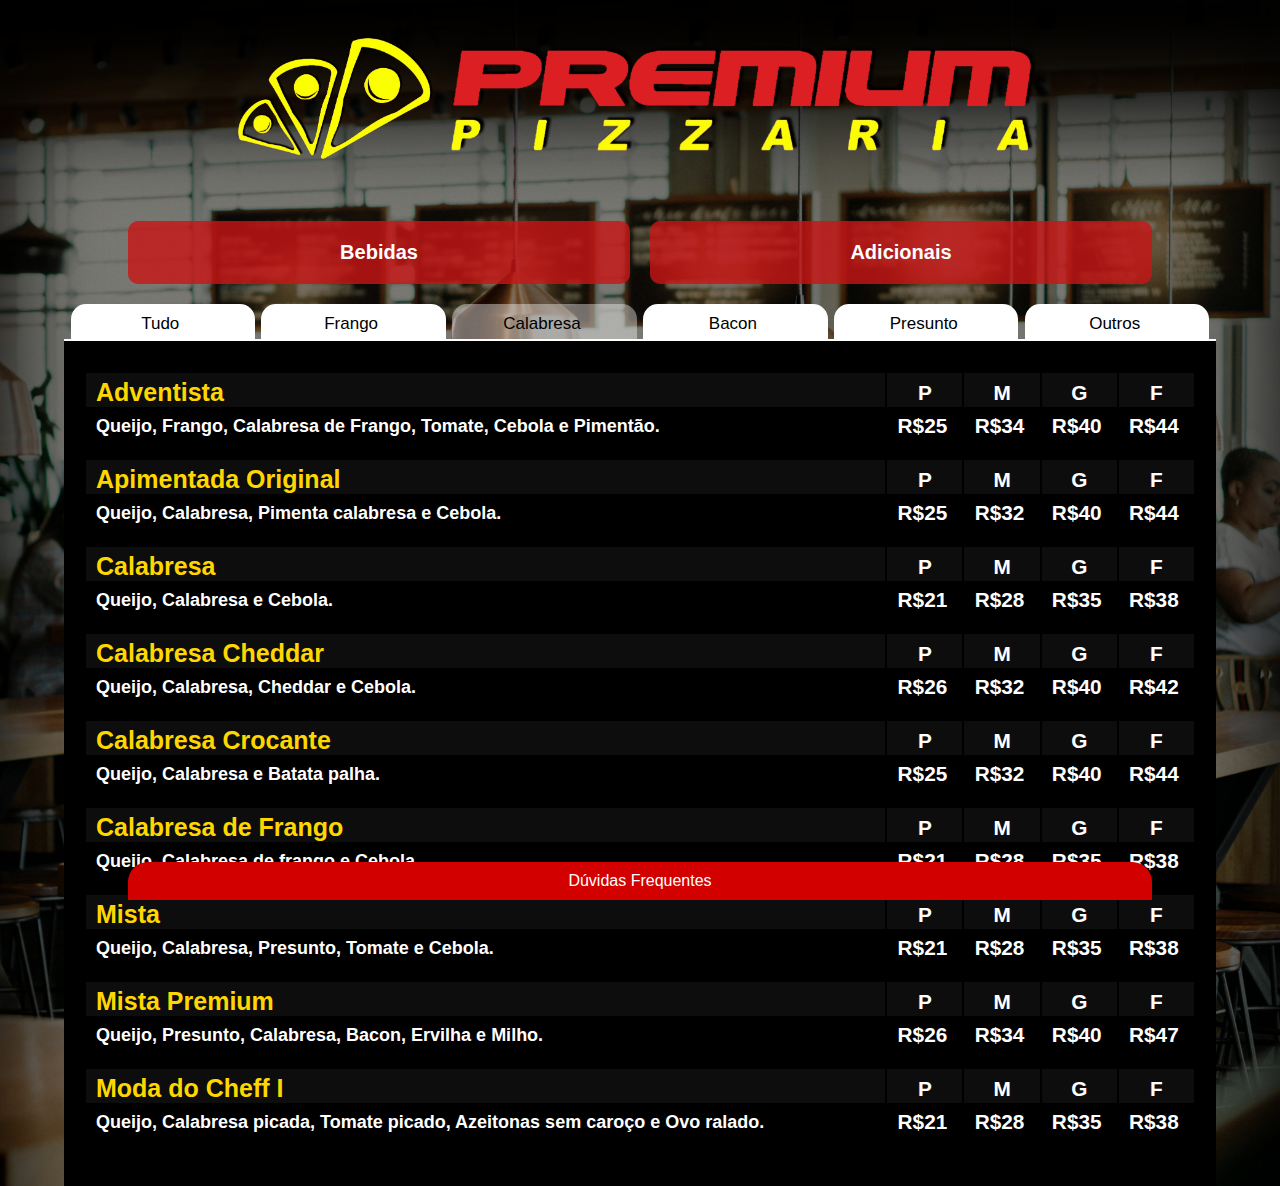
<file: html/pizzascalabresa.html>
<!DOCTYPE html>
<html lang="en">
<head>
    <meta charset="UTF-8">
    <meta http-equiv="X-UA-Compatible" content="IE=edge">
    <meta name="viewport" content="width=device-width, initial-scale=1.0">
    <link rel="stylesheet" href="../css/pizzascalabresa.css">
    <title>Pizzas - com Calabresa</title>
</head>
<body>

    <header>
        <a href="../index.html"><img class="logotipo" src="../img/logotipo.jpg"><img class="logomarker" src="../img/logomarker.jpg"></a>
    </header>

    <section class="sec_nav">
        <a href="../html/bebidas.html" class="grid1">
            <h2>Bebidas</h2>
        </a>
        <a href="../html/adicionais.html" class="grid1">
            <h2>Adicionais</h2>
        </a>
    </section>

    <section class="sec_tab">
        <ul>
            <li class="l1">
                <a href="./pizzas.html"><p class="desktop">Tudo</p><span class="mobile">Tudo</span></a>
            </li>
        </ul>
        <ul>
            <li class="l2">
                <a href="./pizzasfrango.html"><p class="desktop">Frango</p><span class="mobile">P</span></a>
            </li>
        </ul>
        <ul>
            <li class="l3">
                <a href="./pizzascalabresa.html"><p class="desktop-1">Calabresa</p><span class="mobile">M</span></a>
            </li>
        </ul>
        <ul>
            <li class="l4">
                <a href="./pizzasbacon.html"><p class="desktop">Bacon</p><span class="mobile">G</span></a>
            </li>
        </ul>
        <ul>
            <li class="l5">
                <a href="./pizzaspresunto.html"><p class="desktop">Presunto</p><span class="mobile">F</span></a>
            </li>
        </ul>
        <ul>
            <li class="l5">
                <a href="./pizzasoutros.html"><p class="desktop">Outros</p><span class="mobile">F</span></a>
            </li>
        </ul>
</section>

    <div class="cardapio">
        <section class="sec_table">
            <table>
                <thead>
                    <tr>
                        <th class="th1">Adventista</th>
                            <th class="th3">P</th>
                            <th class="th3">M</th>
                            <th class="th3">G</th>
                            <th class="th3">F</th> 
                    </tr>
                </thead>
                <tbody>
                    <tr>
                        <th class="th1">Queijo, Frango, Calabresa de Frango, Tomate, Cebola e Pimentão.</th>
                            <th class="th3">R$25</th>
                            <th class="th3">R$34</th>
                            <th class="th3">R$40</th>
                            <th class="th3">R$44</th>
                    </tr>
                </tbody>

                <thead>
                    <tr>
                        <th class="th1">Apimentada Original</th>
                            <th class="th3">P</th>
                            <th class="th3">M</th>
                            <th class="th3">G</th>
                            <th class="th3">F</th>
                    </tr>
                </thead>
                <tbody>
                    <tr>
                        <th class="th1">Queijo, Calabresa, Pimenta calabresa e Cebola.</th>
                            <th class="th3">R$25</th>
                            <th class="th3">R$32</th>
                            <th class="th3">R$40</th>
                            <th class="th3">R$44</th>
                    </tr>
                </tbody>
                
                <thead>
                    <tr>
                        <th class="th1">Calabresa</th>
                            <th class="th3">P</th>
                            <th class="th3">M</th>
                            <th class="th3">G</th>
                            <th class="th3">F</th>
                    </tr>
                </thead>
                <tbody>
                    <tr>
                        <th class="th1">Queijo, Calabresa e Cebola.</th>
                            <th class="th3">R$21</th>
                            <th class="th3">R$28</th>
                            <th class="th3">R$35</th>
                            <th class="th3">R$38</th>
                    </tr>
                </tbody>

                <thead>
                    <tr>
                        <th class="th1">Calabresa Cheddar</th>
                            <th class="th3">P</th>
                            <th class="th3">M</th>
                            <th class="th3">G</th>
                            <th class="th3">F</th>  
                    </tr>
                </thead>
                <tbody>
                    <tr>
                        <th class="th1">Queijo, Calabresa, Cheddar e Cebola.</th>
                            <th class="th3">R$26</th>
                            <th class="th3">R$32</th>
                            <th class="th3">R$40</th>
                            <th class="th3">R$42</th>
                    </tr>
                </tbody>

                <thead>
                    <tr>
                        <th class="th1">Calabresa Crocante</th>
                            <th class="th3">P</th>
                            <th class="th3">M</th>
                            <th class="th3">G</th>
                            <th class="th3">F</th>
                    </tr>
                </thead>
                <tbody>
                    <tr>
                        <th class="th1">Queijo, Calabresa e Batata palha.</th>
                            <th class="th3">R$25</th>
                            <th class="th3">R$32</th>
                            <th class="th3">R$40</th>
                            <th class="th3">R$44</th>
                    </tr>
                </tbody>

                <thead>
                    <tr>
                        <th class="th1">Calabresa de Frango</th>
                            <th class="th3">P</th>
                            <th class="th3">M</th>
                            <th class="th3">G</th>
                            <th class="th3">F</th>  
                    </tr>
                </thead>
                <tbody>
                    <tr>
                        <th class="th1">Queijo, Calabresa de frango e Cebola.</th>
                            <th class="th3">R$21</th>
                            <th class="th3">R$28</th>
                            <th class="th3">R$35</th>
                            <th class="th3">R$38</th>
                    </tr>
                </tbody>

                <thead>
                    <tr>
                        <th class="th1">Mista</th>
                            <th class="th3">P</th>
                            <th class="th3">M</th>
                            <th class="th3">G</th>
                            <th class="th3">F</th>
                    </tr>
                </thead>
                <tbody>
                    <tr>
                        <th class="th1">Queijo, Calabresa, Presunto, Tomate e Cebola.</th>
                            <th class="th3">R$21</th>
                            <th class="th3">R$28</th>
                            <th class="th3">R$35</th>
                            <th class="th3">R$38</th>
                    </tr>
                </tbody>

                <thead>
                    <tr>
                        <th class="th1">Mista Premium</th>
                            <th class="th3">P</th>
                            <th class="th3">M</th>
                            <th class="th3">G</th>
                            <th class="th3">F</th>
                    </tr>
                </thead>
                <tbody>
                    <tr>
                        <th class="th1">Queijo, Presunto, Calabresa, Bacon, Ervilha e Milho.</th>
                            <th class="th3">R$26</th>
                            <th class="th3">R$34</th>
                            <th class="th3">R$40</th>
                            <th class="th3">R$47</th>
                    </tr>
                </tbody>

                <thead>
                    <tr>
                        <th class="th1">Moda do Cheff I</th>
                            <th class="th3">P</th>
                            <th class="th3">M</th>
                            <th class="th3">G</th>
                            <th class="th3">F</th>  
                    </tr>
                </thead>
                <tbody>
                    <tr>
                        <th class="th1">Queijo, Calabresa picada, Tomate picado, Azeitonas sem caroço e Ovo ralado.</th>
                            <th class="th3">R$21</th>
                            <th class="th3">R$28</th>
                            <th class="th3">R$35</th>
                            <th class="th3">R$38</th>
                    </tr>
                </tbody>
            </table>
        </section>
    </div>

    <footer>
        <div class="FAQ">
            <a href="../html/duvidas.html">Dúvidas Frequentes</a>
        </div>
    </footer>

</body>
</html>
</file>
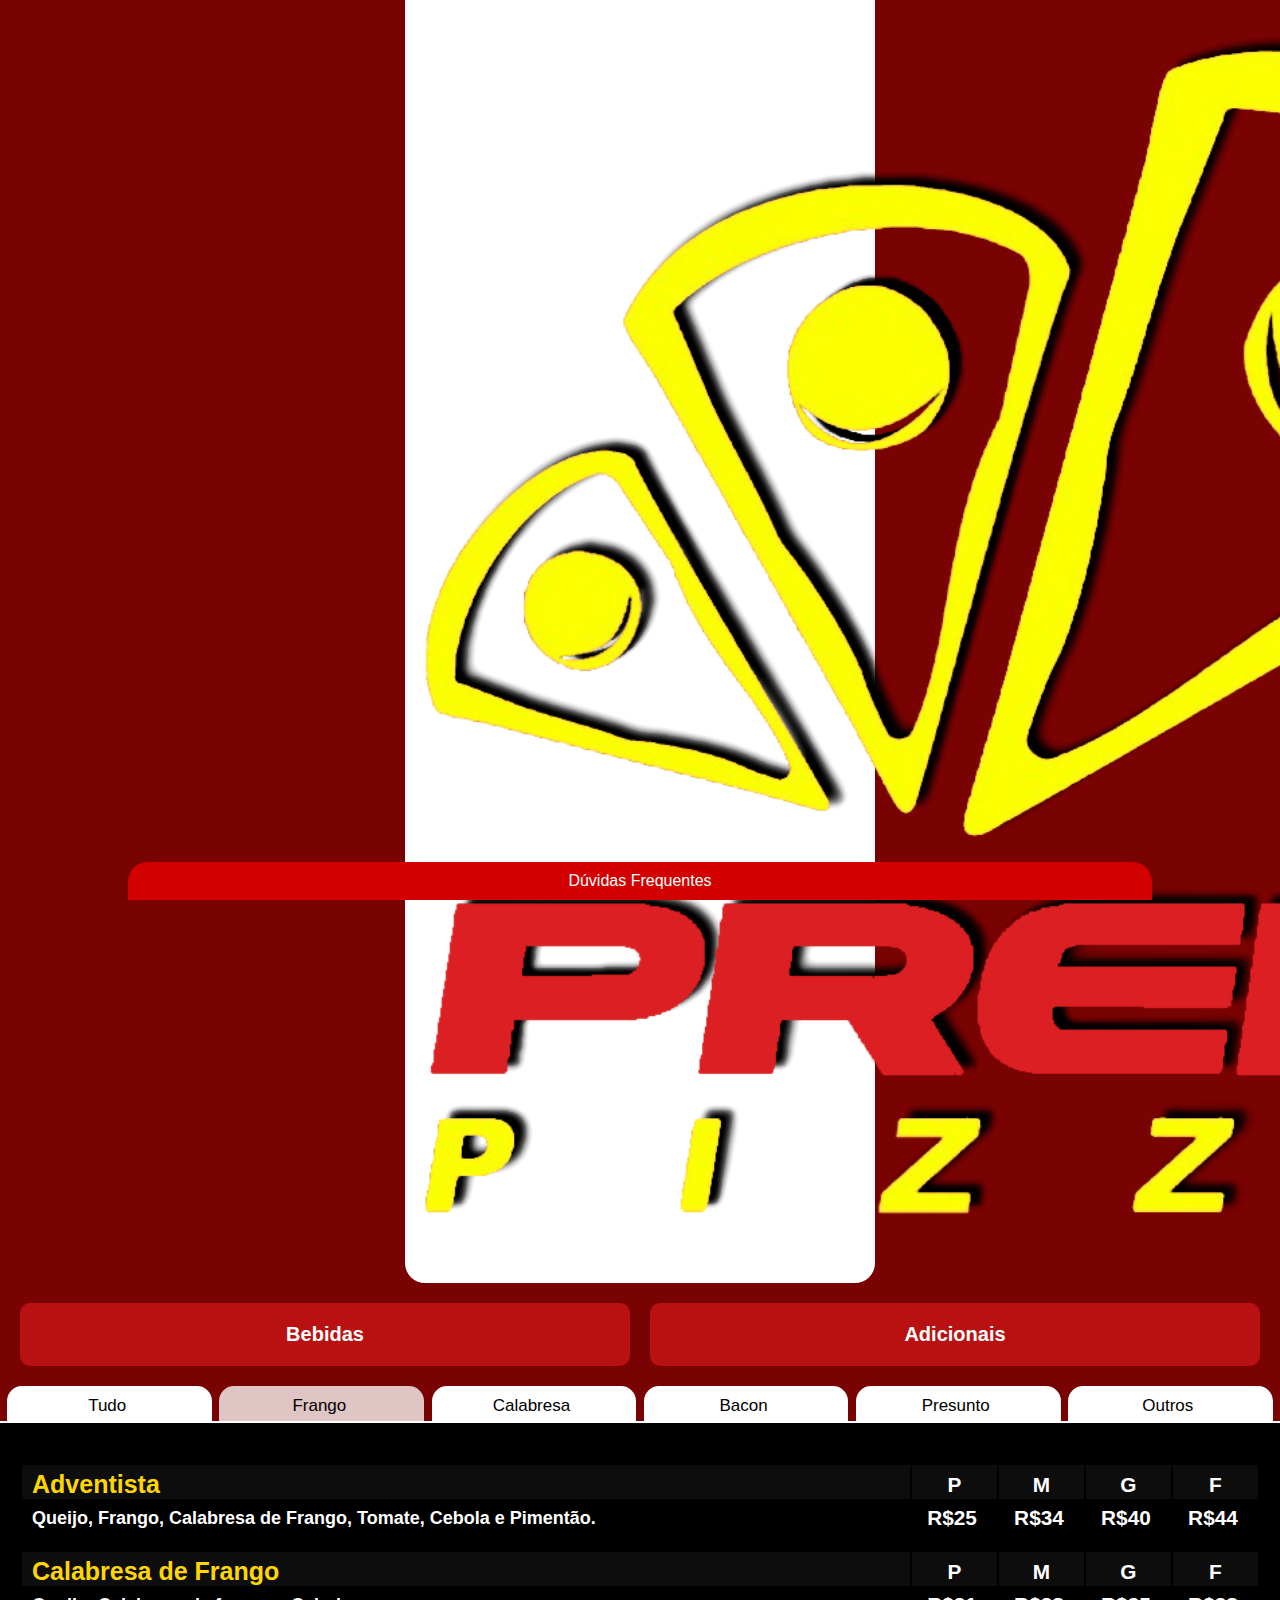
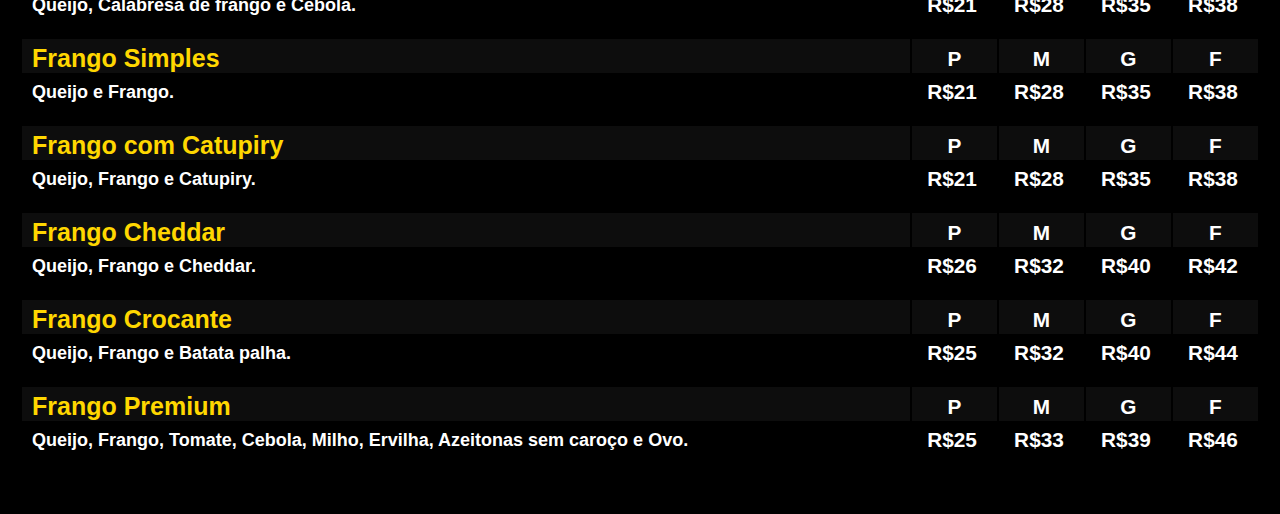
<file: html/pizzasfrango.html>
<!DOCTYPE html>
<html lang="en">
<head>
    <meta charset="UTF-8">
    <meta http-equiv="X-UA-Compatible" content="IE=edge">
    <meta name="viewport" content="width=device-width, initial-scale=1.0">
    <link rel="stylesheet" href="../css/pizzasfrango.css">
    <title>Pizzas - com Frango</title>
</head>
<body>

    <header>
        <a href="../index.html"><img class="logotipo" src="../img/logotipo.jpg"><img class="logomarker" src="../img/logomarker.jpg"></a>
    </header>

    <section class="sec_nav">
        <a href="../html/bebidas.html" class="grid1">
            <h2>Bebidas</h2>
        </a>
        <a href="../html/adicionais.html" class="grid1">
            <h2>Adicionais</h2>
        </a>
    </section>

    <section class="sec_tab">
        <ul>
            <li class="l1">
                <a href="./pizzas.html"><p class="desktop">Tudo</p><span class="mobile">Tudo</span></a>
            </li>
        </ul>
        <ul>
            <li class="l2">
                <a href="./pizzasfrango.html"><p class="desktop-1">Frango</p><span class="mobile">P</span></a>
            </li>
        </ul>
        <ul>
            <li class="l3">
                <a href="./pizzascalabresa.html"><p class="desktop">Calabresa</p><span class="mobile">M</span></a>
            </li>
        </ul>
        <ul>
            <li class="l4">
                <a href="./pizzasbacon.html"><p class="desktop">Bacon</p><span class="mobile">G</span></a>
            </li>
        </ul>
        <ul>
            <li class="l5">
                <a href="./pizzaspresunto.html"><p class="desktop">Presunto</p><span class="mobile">F</span></a>
            </li>
        </ul>
        <ul>
            <li class="l5">
                <a href="./pizzasoutros.html"><p class="desktop">Outros</p><span class="mobile">F</span></a>
            </li>
        </ul>
</section>
        
        <div class="cardapio">
            
            <section class="sec_table">
                <table>
                    <thead>
                        <tr>
                            <th class="th1">Adventista</th>
                                <th class="th3">P</th>
                                <th class="th3">M</th>
                                <th class="th3">G</th>
                                <th class="th3">F</th> 
                        </tr>
                    </thead>
                    <tbody>
                        <tr>
                            <th class="th1">Queijo, Frango, Calabresa de Frango, Tomate, Cebola e Pimentão.</th>
                                <th class="th3">R$25</th>
                                <th class="th3">R$34</th>
                                <th class="th3">R$40</th>
                                <th class="th3">R$44</th>
                        </tr>
                    </tbody>

                    <thead>
                        <tr>
                            <th class="th1">Calabresa de Frango</th>
                            <th class="th3">P</th>
                            <th class="th3">M</th>
                            <th class="th3">G</th>
                            <th class="th3">F</th>  
                    </tr>
                </thead>
                <tbody>
                    <tr>
                        <th class="th1">Queijo, Calabresa de frango e Cebola.</th>
                            <th class="th3">R$21</th>
                            <th class="th3">R$28</th>
                            <th class="th3">R$35</th>
                            <th class="th3">R$38</th>
                    </tr>
                </tbody>

                <thead>
                    <tr>
                        <th class="th1">Frango Simples</th>
                            <th class="th3">P</th>
                            <th class="th3">M</th>
                            <th class="th3">G</th>
                            <th class="th3">F</th>  
                    </tr>
                </thead>
                <tbody>
                    <tr>
                        <th class="th1">Queijo e Frango.</th>
                            <th class="th3">R$21</th>
                            <th class="th3">R$28</th>
                            <th class="th3">R$35</th>
                            <th class="th3">R$38</th>
                    </tr>
                </tbody>

                <thead>
                    <tr>
                        <th class="th1">Frango com Catupiry</th>
                            <th class="th3">P</th>
                            <th class="th3">M</th>
                            <th class="th3">G</th>
                            <th class="th3">F</th> 
                    </tr>
                </thead>
                <tbody>
                    <tr>
                        <th class="th1">Queijo, Frango e Catupiry.</th>
                            <th class="th3">R$21</th>
                            <th class="th3">R$28</th>
                            <th class="th3">R$35</th>
                            <th class="th3">R$38</th>
                    </tr>
                </tbody>


                <thead>
                    <tr>
                        <th class="th1">Frango Cheddar</th>
                            <th class="th3">P</th>
                            <th class="th3">M</th>
                            <th class="th3">G</th>
                            <th class="th3">F</th>  
                    </tr>
                </thead>
                <tbody>
                    <tr>
                        <th class="th1">Queijo, Frango e Cheddar.</th>
                            <th class="th3">R$26</th>
                            <th class="th3">R$32</th>
                            <th class="th3">R$40</th>
                            <th class="th3">R$42</th>
                    </tr>
                </tbody>

                <thead>
                    <tr>
                        <th class="th1">Frango Crocante</th>
                            <th class="th3">P</th>
                            <th class="th3">M</th>
                            <th class="th3">G</th>
                            <th class="th3">F</th>
                    </tr>
                </thead>
                <tbody>
                    <tr>
                        <th class="th1">Queijo, Frango e Batata palha.</th>
                            <th class="th3">R$25</th>
                            <th class="th3">R$32</th>
                            <th class="th3">R$40</th>
                            <th class="th3">R$44</th>
                    </tr>
                </tbody>

                <thead>
                    <tr>
                        <th class="th1">Frango Premium</th>
                            <th class="th3">P</th>
                            <th class="th3">M</th>
                            <th class="th3">G</th>
                            <th class="th3">F</th>
                    </tr>
                </thead>
                <tbody>
                    <tr>
                        <th class="th1">Queijo, Frango, Tomate, Cebola, Milho, Ervilha, Azeitonas sem caroço e Ovo.</th>
                            <th class="th3">R$25</th>
                            <th class="th3">R$33</th>
                            <th class="th3">R$39</th>
                            <th class="th3">R$46</th>
                    </tr>
                </tbody>
            </table>
        </section>
    </div>

    
    <footer>
        <div class="FAQ">
            <a href="../html/duvidas.html">Dúvidas Frequentes</a>
        </div>
    </footer>
    
</body>
</html>
</file>
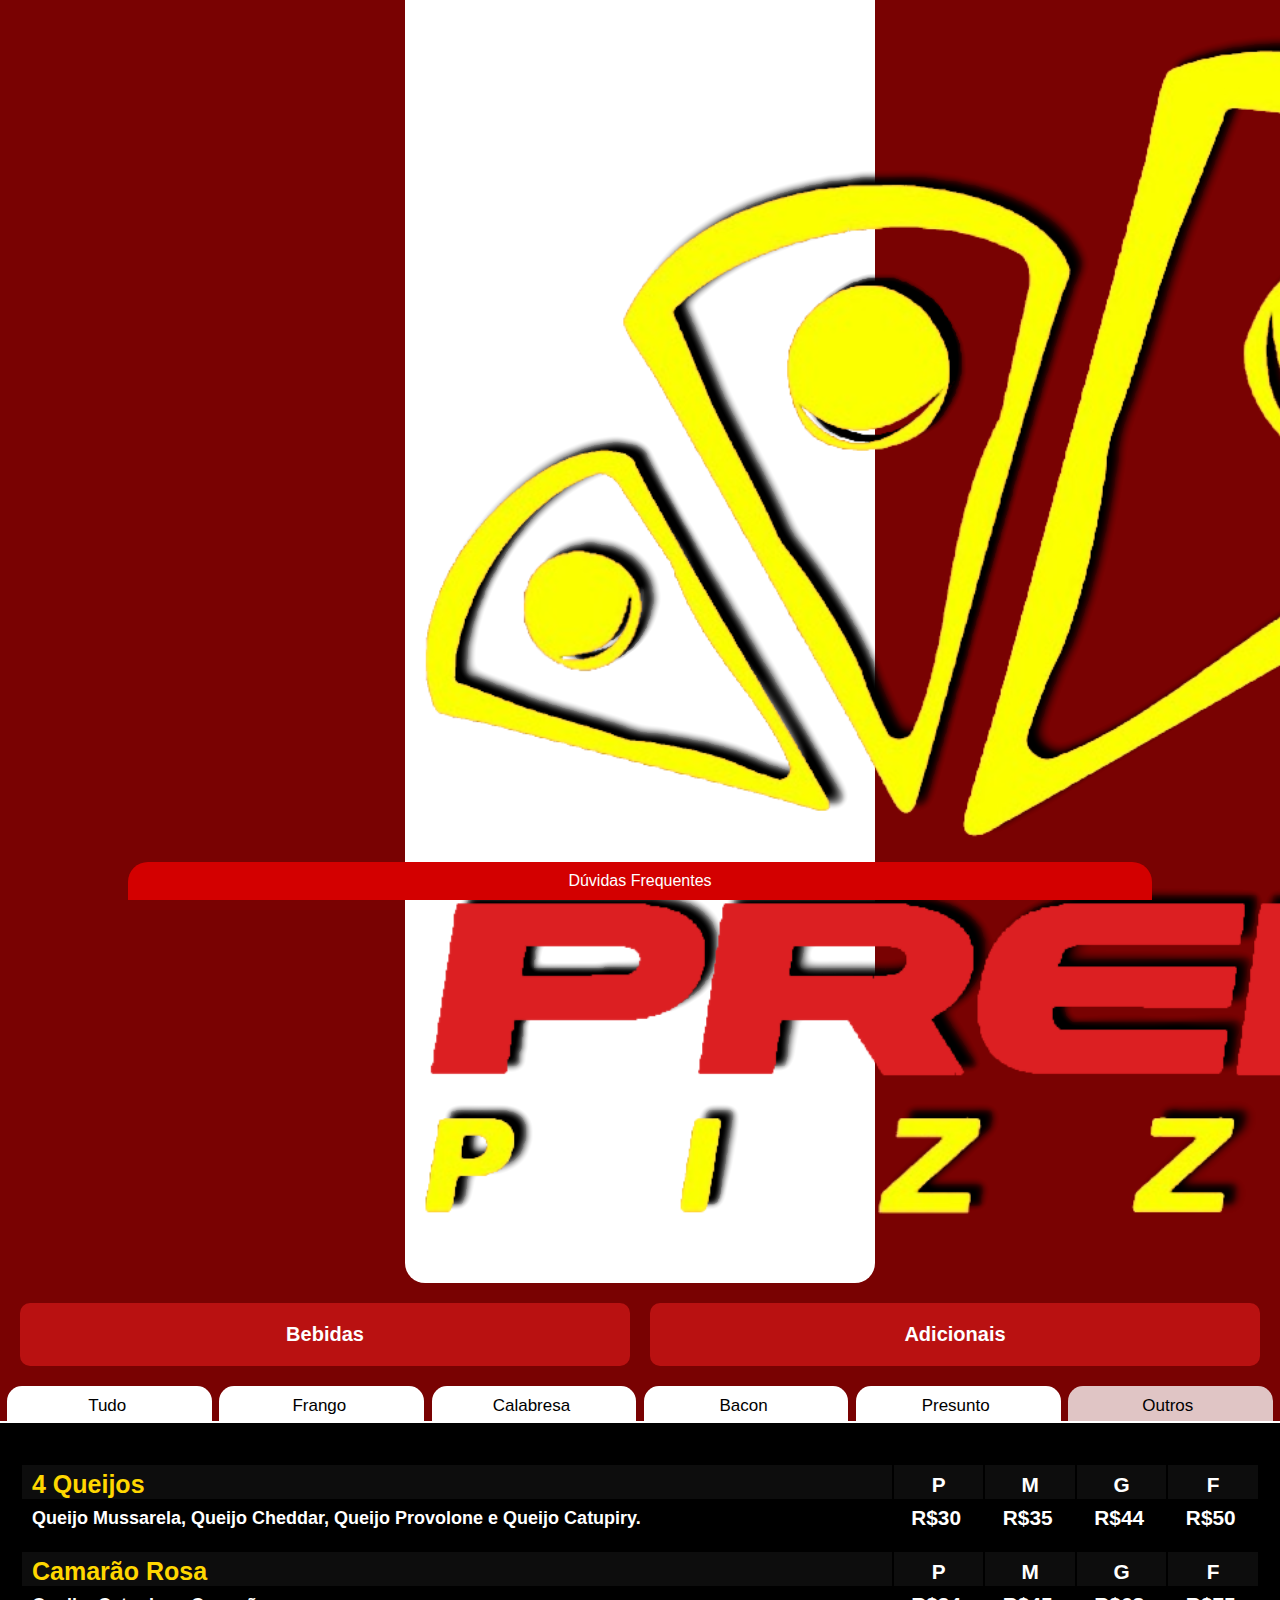
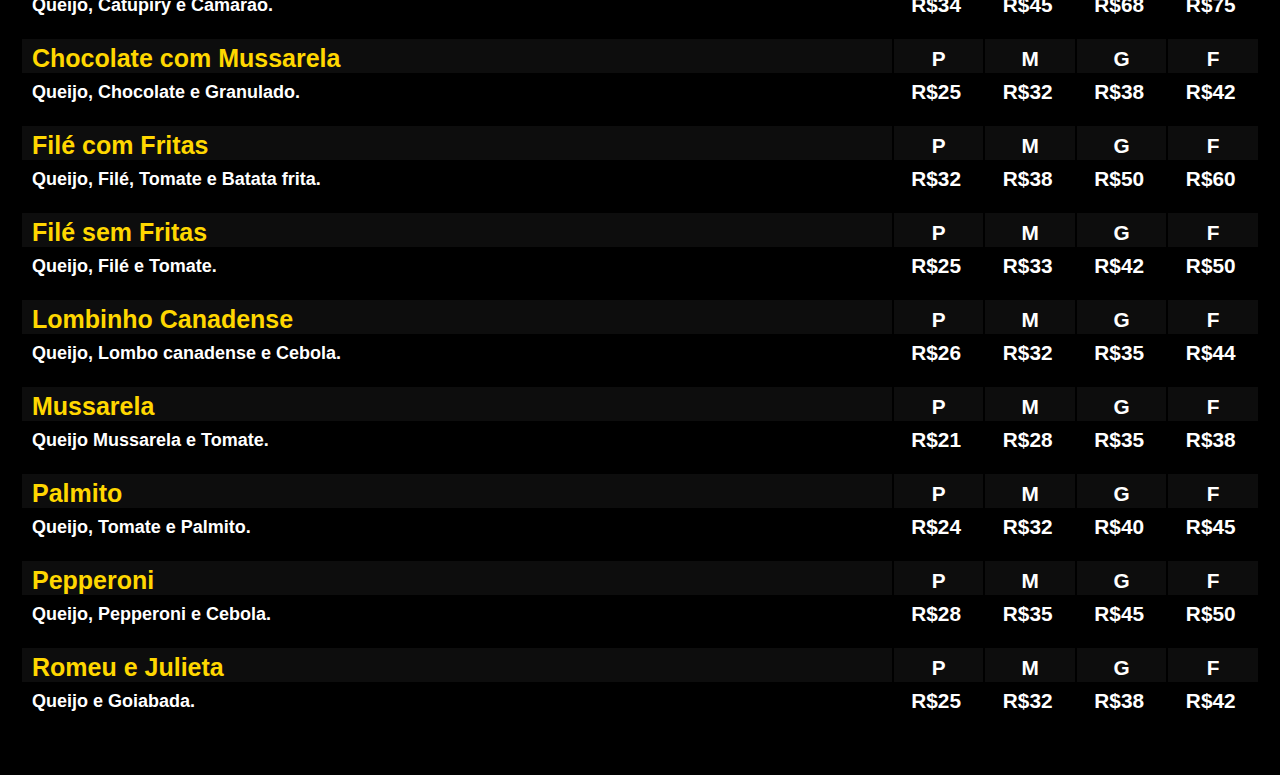
<file: html/pizzasoutros.html>
<!DOCTYPE html>
<html lang="en">
<head>
    <meta charset="UTF-8">
    <meta http-equiv="X-UA-Compatible" content="IE=edge">
    <meta name="viewport" content="width=device-width, initial-scale=1.0">
    <link rel="stylesheet" href="../css/pizzasoutros.css">
    <title>Pizzas - Outros</title>
</head>
<body>

    <header>
        <a href="../index.html"><img class="logotipo" src="../img/logotipo.jpg"><img class="logomarker" src="../img/logomarker.jpg"></a>
    </header>

    <section class="sec_nav">
        <a href="../html/bebidas.html" class="grid1">
            <h2>Bebidas</h2>
        </a>
        <a href="../html/adicionais.html" class="grid1">
            <h2>Adicionais</h2>
        </a>
    </section>

    <section class="sec_tab">
        <ul>
            <li class="l1">
                <a href="./pizzas.html"><p class="desktop">Tudo</p><span class="mobile">Tudo</span></a>
            </li>
        </ul>
        <ul>
            <li class="l2">
                <a href="./pizzasfrango.html"><p class="desktop">Frango</p><span class="mobile">P</span></a>
            </li>
        </ul>
        <ul>
            <li class="l3">
                <a href="./pizzascalabresa.html"><p class="desktop">Calabresa</p><span class="mobile">M</span></a>
            </li>
        </ul>
        <ul>
            <li class="l4">
                <a href="./pizzasbacon.html"><p class="desktop">Bacon</p><span class="mobile">G</span></a>
            </li>
        </ul>
        <ul>
            <li class="l5">
                <a href="./pizzaspresunto.html"><p class="desktop">Presunto</p><span class="mobile">F</span></a>
            </li>
        </ul>
        <ul>
            <li class="l5">
                <a href="./pizzasoutros.html"><p class="desktop-1">Outros</p><span class="mobile">F</span></a>
            </li>
        </ul>
</section>

    <div class="cardapio">

        <section class="sec_table">
            <table>
                <thead>
                    <tr>
                        <th class="th1">4 Queijos</th>
                            <th class="th3">P</th>
                            <th class="th3">M</th>
                            <th class="th3">G</th>
                            <th class="th3">F</th>  
                    </tr>
                </thead>
                <tbody>
                    <tr>
                        <th class="th1">Queijo Mussarela, Queijo Cheddar, Queijo Provolone e Queijo Catupiry.</th>
                            <th class="th3">R$30</th>
                            <th class="th3">R$35</th>
                            <th class="th3">R$44</th>
                            <th class="th3">R$50</th>
                    </tr>
                </tbody>

                <thead>
                    <tr>
                        <th class="th1">Camarão Rosa</th>
                            <th class="th3">P</th>
                            <th class="th3">M</th>
                            <th class="th3">G</th>
                            <th class="th3">F</th> 
                    </tr>
                </thead>
                <tbody>
                    <tr>
                        <th class="th1">Queijo, Catupiry e Camarão.</th>
                            <th class="th3">R$34</th>
                            <th class="th3">R$45</th>
                            <th class="th3">R$68</th>
                            <th class="th3">R$75</th>
                    </tr>
                </tbody>

                <thead>
                    <tr>
                        <th class="th1">Chocolate com Mussarela</th>
                            <th class="th3">P</th>
                            <th class="th3">M</th>
                            <th class="th3">G</th>
                            <th class="th3">F</th>
                    </tr>
                </thead>
                <tbody>
                    <tr>
                        <th class="th1">Queijo, Chocolate e Granulado.</th>
                            <th class="th3">R$25</th>
                            <th class="th3">R$32</th>
                            <th class="th3">R$38</th>
                            <th class="th3">R$42</th>
                    </tr>
                </tbody>

                <thead>
                    <tr>
                        <th class="th1">Filé com Fritas</th>
                            <th class="th3">P</th>
                            <th class="th3">M</th>
                            <th class="th3">G</th>
                            <th class="th3">F</th>
                    </tr>
                </thead>
                <tbody>
                    <tr>
                        <th class="th1">Queijo, Filé, Tomate e Batata frita.</th>
                            <th class="th3">R$32</th>
                            <th class="th3">R$38</th>
                            <th class="th3">R$50</th>
                            <th class="th3">R$60</th>
                    </tr>
                </tbody>

                <thead>
                    <tr>
                        <th class="th1">Filé sem Fritas</th>
                            <th class="th3">P</th>
                            <th class="th3">M</th>
                            <th class="th3">G</th>
                            <th class="th3">F</th>
                    </tr>
                </thead>
                <tbody>
                    <tr>
                        <th class="th1">Queijo, Filé e Tomate.</th>
                            <th class="th3">R$25</th>
                            <th class="th3">R$33</th>
                            <th class="th3">R$42</th>
                            <th class="th3">R$50</th>
                    </tr>
                </tbody>

                <thead>
                    <tr>
                        <th class="th1">Lombinho Canadense</th>
                            <th class="th3">P</th>
                            <th class="th3">M</th>
                            <th class="th3">G</th>
                            <th class="th3">F</th>
                    </tr>
                </thead>
                <tbody>
                    <tr>
                        <th class="th1">Queijo, Lombo canadense e Cebola.</th>
                            <th class="th3">R$26</th>
                            <th class="th3">R$32</th>
                            <th class="th3">R$35</th>
                            <th class="th3">R$44</th>
                    </tr>
                </tbody>

                <thead>
                    <tr>
                        <th class="th1">Mussarela</th>
                            <th class="th3">P</th>
                            <th class="th3">M</th>
                            <th class="th3">G</th>
                            <th class="th3">F</th>  
                    </tr>
                </thead>
                <tbody>
                    <tr>
                        <th class="th1">Queijo Mussarela e Tomate.</th>
                            <th class="th3">R$21</th>
                            <th class="th3">R$28</th>
                            <th class="th3">R$35</th>
                            <th class="th3">R$38</th>
                    </tr>
                </tbody>

                <thead>
                    <tr>
                        <th class="th1">Palmito</th>
                            <th class="th3">P</th>
                            <th class="th3">M</th>
                            <th class="th3">G</th>
                            <th class="th3">F</th>
                    </tr>
                </thead>
                <tbody>
                    <tr>
                        <th class="th1">Queijo, Tomate e Palmito.</th>
                            <th class="th3">R$24</th>
                            <th class="th3">R$32</th>
                            <th class="th3">R$40</th>
                            <th class="th3">R$45</th>
                    </tr>
                </tbody>

                <thead>
                    <tr>
                        <th class="th1">Pepperoni</th>
                            <th class="th3">P</th>
                            <th class="th3">M</th>
                            <th class="th3">G</th>
                            <th class="th3">F</th>
                    </tr>
                </thead>
                <tbody>
                    <tr>
                        <th class="th1">Queijo, Pepperoni e Cebola.</th>
                            <th class="th3">R$28</th>
                            <th class="th3">R$35</th>
                            <th class="th3">R$45</th>
                            <th class="th3">R$50</th>
                    </tr>
                </tbody>

                <thead>
                    <tr>
                        <th class="th1">Romeu e Julieta</th>
                            <th class="th3">P</th>
                            <th class="th3">M</th>
                            <th class="th3">G</th>
                            <th class="th3">F</th>  
                    </tr>
                </thead>
                <tbody>
                    <tr>
                        <th class="th1">Queijo e Goiabada.</th>
                            <th class="th3">R$25</th>
                            <th class="th3">R$32</th>
                            <th class="th3">R$38</th>
                            <th class="th3">R$42</th>
                    </tr>
                </tbody>
            </table>
        </section>
    </div>

    
    <footer>
        <div class="FAQ">
            <a href="../html/duvidas.html">Dúvidas Frequentes</a>
        </div>
    </footer>
    
</body>
</html>
</file>
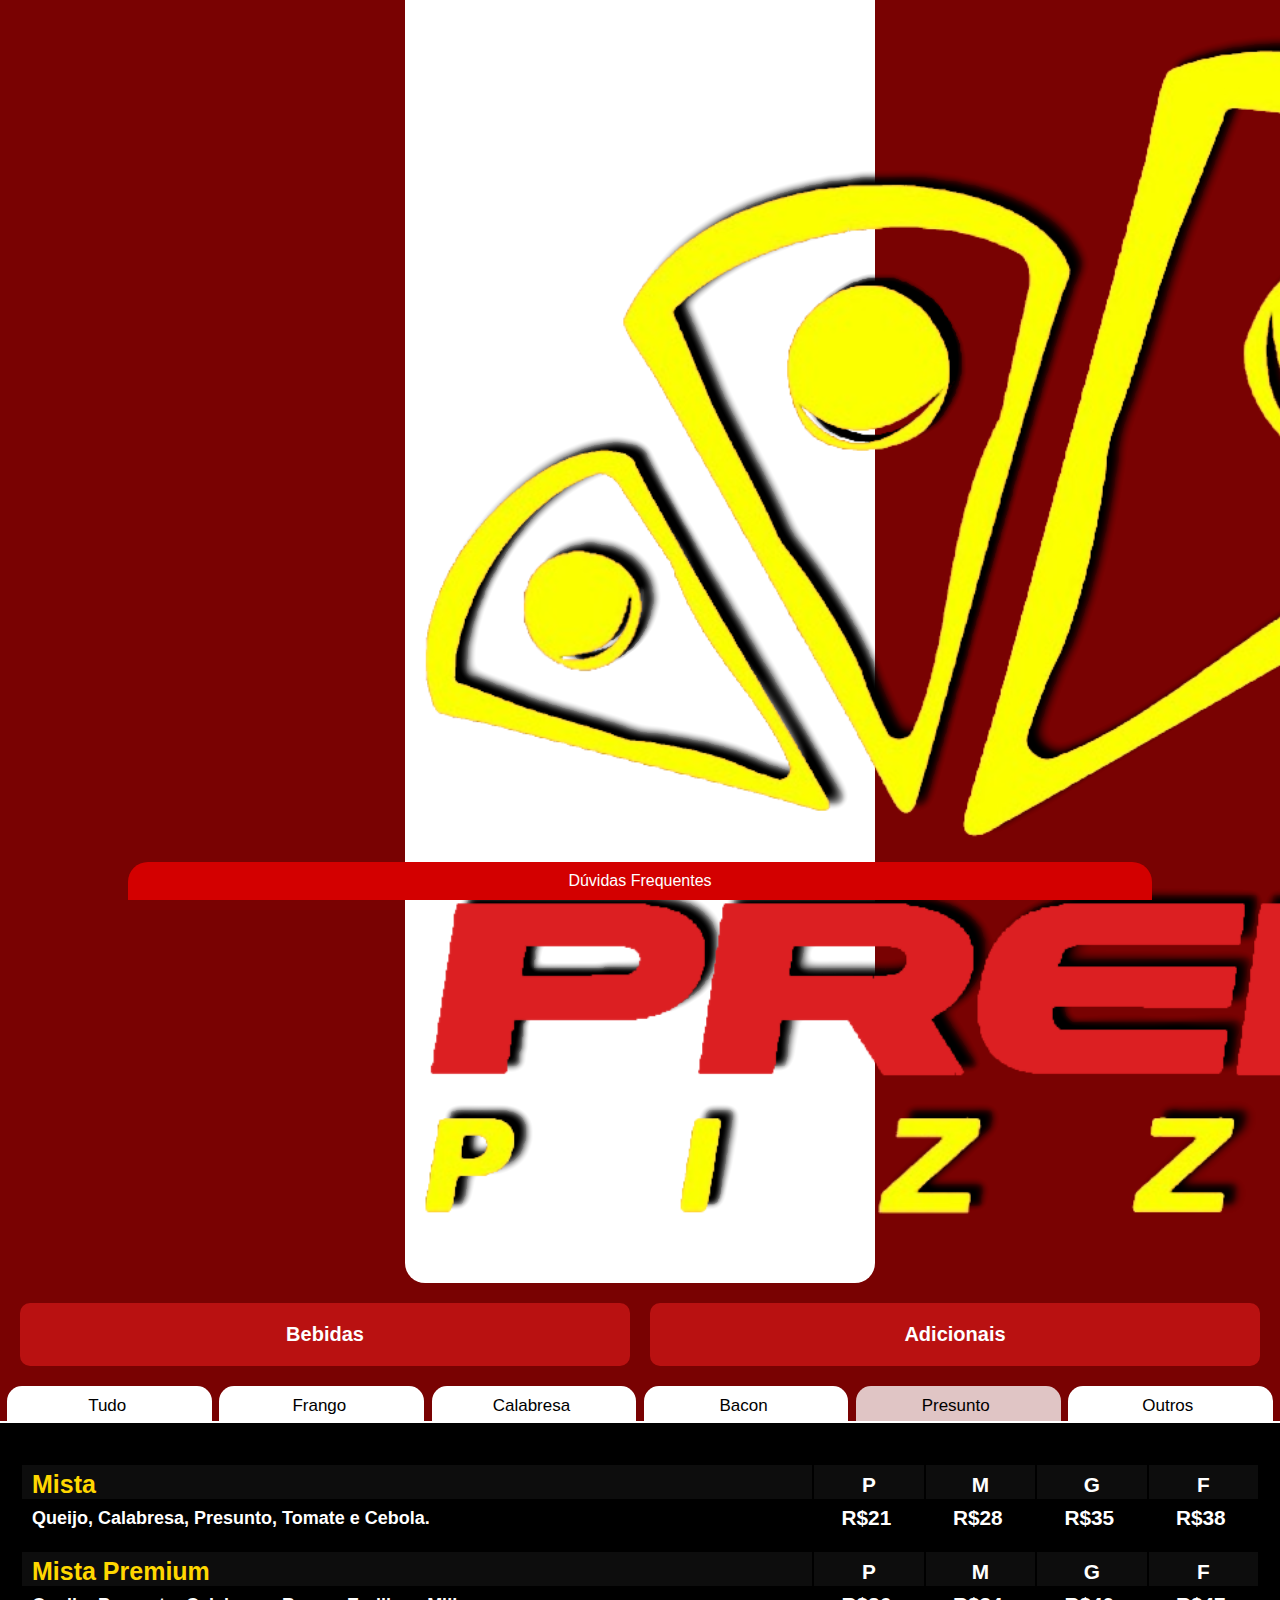
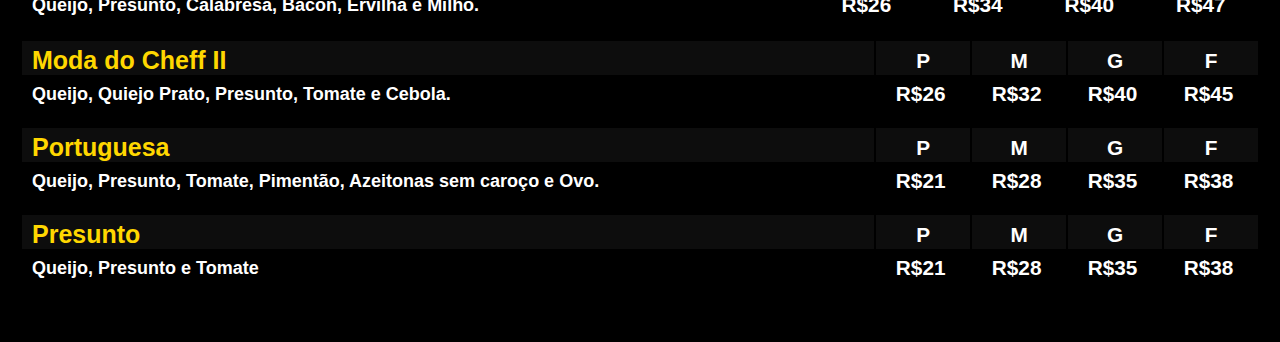
<file: html/pizzaspresunto.html>
<!DOCTYPE html>
<html lang="en">
<head>
    <meta charset="UTF-8">
    <meta http-equiv="X-UA-Compatible" content="IE=edge">
    <meta name="viewport" content="width=device-width, initial-scale=1.0">
    <link rel="stylesheet" href="../css/pizzaspresunto.css">
    <title>Pizzas - com Presunto</title>
</head>
<body>

    <header>
        <a href="../index.html"><img class="logotipo" src="../img/logotipo.jpg"><img class="logomarker" src="../img/logomarker.jpg"></a>
    </header>

    <section class="sec_nav">
        <a href="../html/bebidas.html" class="grid1">
            <h2>Bebidas</h2>
        </a>
        <a href="../html/adicionais.html" class="grid1">
            <h2>Adicionais</h2>
        </a>
    </section>

    <section class="sec_tab">
        <ul>
            <li class="l1">
                <a href="./pizzas.html"><p class="desktop">Tudo</p><span class="mobile">Tudo</span></a>
            </li>
        </ul>
        <ul>
            <li class="l2">
                <a href="./pizzasfrango.html"><p class="desktop">Frango</p><span class="mobile">P</span></a>
            </li>
        </ul>
        <ul>
            <li class="l3">
                <a href="./pizzascalabresa.html"><p class="desktop">Calabresa</p><span class="mobile">M</span></a>
            </li>
        </ul>
        <ul>
            <li class="l4">
                <a href="./pizzasbacon.html"><p class="desktop">Bacon</p><span class="mobile">G</span></a>
            </li>
        </ul>
        <ul>
            <li class="l5">
                <a href="./pizzaspresunto.html"><p class="desktop-1">Presunto</p><span class="mobile">F</span></a>
            </li>
        </ul>
        <ul>
            <li class="l5">
                <a href="./pizzasoutros.html"><p class="desktop">Outros</p><span class="mobile">F</span></a>
            </li>
        </ul>
</section>

    <div class="cardapio">
        <section class="sec_table">
            <table>
                <thead>
                    <tr>
                        <th class="th1">Mista</th>
                            <th class="th3">P</th>
                            <th class="th3">M</th>
                            <th class="th3">G</th>
                            <th class="th3">F</th>
                    </tr>
                </thead>
                <tbody>
                    <tr>
                        <th class="th1">Queijo, Calabresa, Presunto, Tomate e Cebola.</th>
                            <th class="th3">R$21</th>
                            <th class="th3">R$28</th>
                            <th class="th3">R$35</th>
                            <th class="th3">R$38</th>
                    </tr>
                </tbody>

                <thead>
                    <tr>
                        <th class="th1">Mista Premium</th>
                            <th class="th3">P</th>
                            <th class="th3">M</th>
                            <th class="th3">G</th>
                            <th class="th3">F</th>
                    </tr>
                </thead>
                <tbody>
                    <tr>
                        <th class="th1">Queijo, Presunto, Calabresa, Bacon, Ervilha e Milho.</th>
                            <th class="th3">R$26</th>
                            <th class="th3">R$34</th>
                            <th class="th3">R$40</th>
                            <th class="th3">R$47</th>
                    </tr>
                </tbody>

                <table>
                    <thead>
                        <tr>
                            <th class="th1">Moda do Cheff II</th>
                                <th class="th3">P</th>
                                <th class="th3">M</th>
                                <th class="th3">G</th>
                                <th class="th3">F</th>
                        </tr>
                    </thead>
                    <tbody>
                        <tr>
                            <th class="th1">Queijo, Quiejo Prato, Presunto, Tomate e Cebola.</th>
                                <th class="th3">R$26</th>
                                <th class="th3">R$32</th>
                                <th class="th3">R$40</th>
                                <th class="th3">R$45</th>
                        </tr>
                    </tbody>

                    <thead>
                        <tr>
                            <th class="th1">Portuguesa</th>
                                <th class="th3">P</th>
                                <th class="th3">M</th>
                                <th class="th3">G</th>
                                <th class="th3">F</th>
                        </tr>
                    </thead>
                    <tbody>
                        <tr>
                            <th class="th1">Queijo, Presunto, Tomate, Pimentão, Azeitonas sem caroço e Ovo.</th>
                                <th class="th3">R$21</th>
                                <th class="th3">R$28</th>
                                <th class="th3">R$35</th>
                                <th class="th3">R$38</th>
                        </tr>
                    </tbody>

                    <thead>
                        <tr>
                            <th class="th1">Presunto</th>
                                <th class="th3">P</th>
                                <th class="th3">M</th>
                                <th class="th3">G</th>
                                <th class="th3">F</th> 
                        </tr>
                    </thead>
                    <tbody>
                        <tr>
                            <th class="th1">Queijo, Presunto e Tomate</th>
                                <th class="th3">R$21</th>
                                <th class="th3">R$28</th>
                                <th class="th3">R$35</th>
                                <th class="th3">R$38</th>
                        </tr>
                    </tbody>
            </table>
        </section>
    </div>

    
    <footer>
        <div class="FAQ">
            <a href="../html/duvidas.html">Dúvidas Frequentes</a>
        </div>
    </footer>
    
</body>
</html>
</file>
<file: index.css>
* {
    font-family: sans-serif;
    margin: 0;
    padding: 0;
    box-sizing: border-box;
}

body {
    box-shadow: 20px;
    background-image: url(./img/background-1.png);
    background-color: black;
    background-size: cover;
    box-shadow: inset 0 7em 100px rgb(0, 0, 0);
}

header {
    padding-top: 30px;
    padding-bottom: 30px;
    width: 80%;
    text-align: center;
    margin-left: auto;
    margin-right: auto;
}

header .logotipo {
    width: 200px;
    margin: 5px;
}

header .logomarker {
    width: 600px;
    margin: 5px;
}

@media only screen and (max-width: 1080px) {
    header .logotipo {
        width: 140px;
        margin: 5px;
    }
    
    header .logomarker {
        width: 400px;
        margin: 5px;
    }
}

@media only screen and (max-width: 750px) {
    header .logotipo {
        width: 180px;
        margin: 5px;
    }
    
    header .logomarker {
        width: 330px;
        margin: 5px;
    }
}

section {
    margin: 20px;
    display: grid;
    grid-template-columns: repeat(auto-fit, minmax(350px,1fr));
    grid-gap: 20px;
}

section a {
    text-decoration: none;
    color: white;
    text-align: center;
    background-color: rgba(0, 0, 0, 0.829);
    width: 100%;
    height: 250px;
    object-fit: cover;
    padding: 20px 20px;
    padding-top: 100px;
    border-radius: 10px;
}

section a:hover{
    font-size: 20px;
    color: black;
    background-color: rgba(255, 217, 0, 0.973);
}

section a:active {
    font-size: 20px;
    color: black;
    background-color: rgba(255, 217, 0, 0.973);
}


footer {
    background-color: rgb(211, 0, 0);
    position: fixed;
    margin-left: auto;
    margin-right: auto;
    left: 10%;
    right: 10%;
    bottom: 0;
    text-align: center;
    padding: 10px;
    border-top-left-radius: 20px;
    border-top-right-radius: 20px;
}

footer a {
    text-decoration: none;
    color: white;
}

footer a:hover {
    color: black;
}
</file>
<file: css/adicionais.css>
body {
    font-family: sans-serif;
    background-color: rgb(121, 2, 2);
    height: 100%;
}

* {
    margin: 0;
    padding: 0;
    box-sizing: border-box;
}

body {
    box-shadow: 20px;
    background-image: url(../img/background-1.png);
    background-color: black;
    background-size: cover;
    box-shadow: inset 0 7em 100px rgb(0, 0, 0);
}

header {
    padding-top: 30px;
    padding-bottom: 30px;
    width: 80%;
    text-align: center;
    margin-left: auto;
    margin-right: auto;
}

header .logotipo {
    width: 200px;
    margin: 5px;
}

header .logomarker {
    width: 600px;
    margin: 5px;
}

@media only screen and (max-width: 1080px) {
    header .logotipo {
        width: 140px;
        margin: 5px;
    }
    
    header .logomarker {
        width: 400px;
        margin: 5px;
    }
}

@media only screen and (max-width: 750px) {
    header .logotipo {
        width: 180px;
        margin: 5px;
    }
    
    header .logomarker {
        width: 330px;
        margin: 5px;
    }
}




.sec_nav {
    margin: 20px;
    display: grid;
    grid-template-columns: repeat(auto-fit, minmax(100px,1fr));
    grid-gap: 20px;
}

.sec_nav a {
    text-decoration: none;
    color: white;
    text-align: center;
    background-color: rgba(201, 21, 21, 0.801);
    width: 100%;
    height: auto;
    object-fit: cover;
    padding: 20px 20px 20px 20px;
    border-radius: 10px;
}

.sec_nav h2 {
    font-size: 20px;
}

.sec_nav p {
    font-size: 13px;
}

.sec_nav a:hover {
    color: black;
    background-color: gold;
}

@media only screen and (min-width: 1080px) {
    .sec_nav {
        margin-left: 10%;
        margin-right: 10%;
    }
}



.atencao {
    background-color: black;
    color: white;
    text-align: center;
    padding: 15px;
}

.atencao b {
    color: gold;
}

@media only screen and (min-width: 1080px) {
    .atencao {
        margin-left: 5%;
        margin-right: 5%;
    }
}



.linha {
    color: transparent;
    background-color: white;
    height: 1px;
}

@media only screen and (min-width: 1080px) {
    .linha {
        margin-left: 5%;
        margin-right: 5%;
    }
}





.sec_adc {
    background-color: black;
    padding: 10px;
    padding-bottom: 80px;
    display: grid;
    grid-template-columns: repeat(auto-fit, minmax(200px,1fr));
    grid-gap: 20px;
}

section .adc {
    color: white;
    text-align: center;
    background-color: rgba(255, 255, 255, 0.041);
    height: 150px;
    padding: 20px 20px;
    border-radius: 10px;
}

table {
    margin: auto;
    font-size: 23px;
}

table th {
    padding-left: 10px;
    padding-right: 10px;
    margin: 10px;
}

table .pl {
    border-right: 1px solid white;
}

.adc h1 {
    color: gold;
    margin-bottom: 10px;
}





footer {
    background-color: rgb(211, 0, 0);
    position: fixed;
    margin-left: auto;
    margin-right: auto;
    left: 10%;
    right: 10%;
    bottom: 0;
    text-align: center;
    padding: 10px;
    border-top-left-radius: 20px;
    border-top-right-radius: 20px;
}

footer a {
    text-decoration: none;
    color: white;
}

footer a:hover {
    color: black;
}
</file>
<file: css/bebidas.css>
body {
    font-family: sans-serif;
    background-color: rgb(121, 2, 2);
    height: 100%;
}

* {
    margin: 0;
    padding: 0;
    box-sizing: border-box;
}

body {
    box-shadow: 20px;
    background-image: url(../img/background-1.png);
    background-color: black;
    background-size: cover;
    box-shadow: inset 0 7em 100px rgb(0, 0, 0);
}

header {
    padding-top: 30px;
    padding-bottom: 30px;
    width: 80%;
    text-align: center;
    margin-left: auto;
    margin-right: auto;
}

header .logotipo {
    width: 200px;
    margin: 5px;
}

header .logomarker {
    width: 600px;
    margin: 5px;
}

@media only screen and (max-width: 1080px) {
    header .logotipo {
        width: 140px;
        margin: 5px;
    }
    
    header .logomarker {
        width: 400px;
        margin: 5px;
    }
}

@media only screen and (max-width: 750px) {
    header .logotipo {
        width: 180px;
        margin: 5px;
    }
    
    header .logomarker {
        width: 330px;
        margin: 5px;
    }
}




.sec_nav {
    margin: 20px;
    display: grid;
    grid-template-columns: repeat(auto-fit, minmax(100px,1fr));
    grid-gap: 20px;
}

.sec_nav a {
    text-decoration: none;
    color: white;
    text-align: center;
    background-color: rgba(201, 21, 21, 0.801);
    width: 100%;
    height: auto;
    object-fit: cover;
    padding: 20px 20px 20px 20px;
    border-radius: 10px;
}

.sec_nav h2 {
    font-size: 20px;
}

.sec_nav p {
    font-size: 13px;
}

.sec_nav a:hover {
    color: black;
    background-color: gold;
}

@media only screen and (min-width: 1080px) {
    .sec_nav {
        margin-left: 10%;
        margin-right: 10%;
    }
}



.atencao {
    background-color: black;
    color: white;
    text-align: center;
    padding: 15px;
}

.atencao b {
    color: gold;
}

@media only screen and (min-width: 1080px) {
    .atencao {
        margin-left: 5%;
        margin-right: 5%;
    }
}



.linha {
    color: transparent;
    background-color: white;
    height: 1px;
}

@media only screen and (min-width: 1080px) {
    .linha {
        margin-left: 5%;
        margin-right: 5%;
    }
}





.sec_beb {
    background-color: black;
    padding: 10px;
    padding-bottom: 80px;
    display: grid;
    grid-template-columns: repeat(auto-fit, minmax(200px,1fr));
    grid-gap: 20px;
}

section .bebidas {
    text-decoration: none;
    color: white;
    text-align: center;
    background-color: rgba(255, 255, 255, 0.041);
    width: 100%;
    height: 180px;
    object-fit: cover;
    padding: 20px 20px;
    border-radius: 10px;
}

.bebidas h1 {
    color: gold;
    margin-bottom: 10px;
}

@media only screen and (min-width: 1080px) {
    .sec_beb {
        margin-left: 5%;
        margin-right: 5%;
    }
}



footer {
    background-color: rgb(211, 0, 0);
    position: fixed;
    margin-left: auto;
    margin-right: auto;
    left: 10%;
    right: 10%;
    bottom: 0;
    text-align: center;
    padding: 10px;
    border-top-left-radius: 20px;
    border-top-right-radius: 20px;
}

footer a {
    text-decoration: none;
    color: white;
}

footer a:hover {
    color: black;
}
</file>
<file: css/pizzas.css>
* {
    font-family: sans-serif;
    margin: 0;
    padding: 0;
    box-sizing: border-box;
}

body {
    box-shadow: 20px;
    background-image: url(../img/background-1.png);
    background-color: black;
    background-size: cover;
    box-shadow: inset 0 7em 100px rgb(0, 0, 0);
}

header {
    padding-top: 30px;
    padding-bottom: 30px;
    width: 80%;
    text-align: center;
    margin-left: auto;
    margin-right: auto;
}

header .logotipo {
    width: 200px;
    margin: 5px;
}

header .logomarker {
    width: 600px;
    margin: 5px;
}

@media only screen and (max-width: 1080px) {
    header .logotipo {
        width: 140px;
        margin: 5px;
    }
    
    header .logomarker {
        width: 400px;
        margin: 5px;
    }
}

@media only screen and (max-width: 750px) {
    header .logotipo {
        width: 180px;
        margin: 5px;
    }
    
    header .logomarker {
        width: 330px;
        margin: 5px;
    }
}





.sec_nav {
    margin: 20px;
    display: grid;
    grid-template-columns: repeat(auto-fit, minmax(100px,1fr));
    grid-gap: 20px;
}

.sec_nav a {
    text-decoration: none;
    color: white;
    text-align: center;
    background-color: rgba(201, 21, 21, 0.801);
    width: 100%;
    height: auto;
    object-fit: cover;
    padding: 20px 20px 20px 20px;
    border-radius: 10px;
}

.sec_nav h2 {
    font-size: 20px;
}

.sec_nav p {
    font-size: 13px;
}

.sec_nav a:hover {
    color: black;
    background-color: gold;
}

@media only screen and (min-width: 1080px) {
    .sec_nav {
        margin-left: 10%;
        margin-right: 10%;
    }
}




/*Escolha P, M, G ou F*/

.sec_tab {
    display: flex;
    justify-content: space-evenly;
    border-bottom: 2px solid white;
}

.sec_tab ul {
    width: 16%;
    list-style: none;
}

.sec_tab a {
    text-decoration: none;
    color: black;
    font-size: 17px;
    text-align: center;
}

ul .desktop-1 {
    background-color: rgba(255, 255, 255, 0.400);
    text-align: center;
    padding: 10px 10px 5px 5px;
    border-top-left-radius: 15px;
    border-top-right-radius: 15px;
}

ul .desktop {
    background-color: white;
    text-align: center;
    padding: 10px 10px 5px 5px;
    border-top-left-radius: 15px;
    border-top-right-radius: 15px;
}


ul .desktop:hover {
    background-color: rgba(255, 255, 255, 0.400);
}

ul .mobile {
    background-color: white;
    text-align: center;
    padding: 10px 10px 5px 5px;
    border-top-left-radius: 15px;
    border-top-right-radius: 15px;
    display: none;
}

ul .mobile:hover {
    background-color: rgba(255, 255, 255, 0.400);
}

@media only screen and (max-width: 595px) {
    .sec_tab a {
        font-size: 13px;
    }
}

@media only screen and (min-width: 1080px) {
    .sec_tab {
        margin-left: 5%;
        margin-right: 5%;
    }
}





.cardapio {
    background-color: rgb(0, 0, 0);
}

h1 {
    color: white;
    text-align: center;
    font-size: 25px;
    padding-top: 50px;
    padding-bottom: 5px;
}

.sec_table {
    display: flex;
    text-align: auto;
    flex-flow: wrap;
    margin: 20px;
}

table {
    width: 100%;
    text-align: center;
}



thead th {
    color: white;
    background-color: rgba(255, 255, 255, 5%);
    font-size: 20px;
    padding-top: 5px;
}

thead .th1 {
    color: gold;
    text-align: left;
    padding-left: 10px;
}

@media only screen and (min-width: 1200px) {
    thead .th1 {font-size: 25px;}
}

thead .th3 {
    color: white;
    font-size: 1em;
}

@media only screen and (min-width: 1200px) {
    thead .th3 {font-size: 1.3em;}
}

tbody th {
    color: white;
    padding: 5px;
    padding-right: 10px;
    text-align: top;
    padding-bottom: 20px;
}

tbody .th1 {
    color: white;
    text-align: left;
    padding-left: 10px;
    font-size: 14px;
}

@media only screen and (min-width: 1200px) {
    tbody .th1 {font-size: 18px;}
}

tbody .th3 {
    color: white;
    font-size: 1em;
    text-align: top;
}

@media only screen and (min-width: 1200px) {
    tbody .th3 {font-size: 1.3em;}
}

@media only screen and (min-width: 1080px) {
    .cardapio {
        margin-left: 5%;
        margin-right: 5%;
    }
}




footer {
    background-color: rgb(211, 0, 0);
    position: fixed;
    margin-left: auto;
    margin-right: auto;
    left: 10%;
    right: 10%;
    bottom: 0;
    text-align: center;
    padding: 10px;
    border-top-left-radius: 20px;
    border-top-right-radius: 20px;
}

footer a {
    text-decoration: none;
    color: white;
}

footer a:hover {
    color: black;
}
</file>
<file: css/pizzasbacon.css>
body {
    font-family: sans-serif;
    background-color: rgb(121, 2, 2);
}

* {
    margin: 0;
    padding: 0;
    box-sizing: border-box;
}

header {
    background-color: white;
    padding-top: 30px;
    padding-bottom: 30px;
    width: 470px;
    text-align: center;
    margin-left: auto;
    margin-right: auto;
    border-bottom-left-radius: 20px;
    border-bottom-right-radius: 20px;
}





.sec_nav {
    margin: 20px;
    display: grid;
    grid-template-columns: repeat(auto-fit, minmax(100px,1fr));
    grid-gap: 20px;
}

.sec_nav a {
    text-decoration: none;
    color: white;
    text-align: center;
    background-color: rgba(201, 21, 21, 0.801);
    width: 100%;
    height: auto;
    object-fit: cover;
    padding: 20px 20px 20px 20px;
    border-radius: 10px;
}

.sec_nav h2 {
    font-size: 20px;
}

.sec_nav p {
    font-size: 13px;
}

.sec_nav a:hover {
    color: gold;
}




/*Escolha P, M, G ou F*/

.sec_tab {
    display: flex;
    justify-content: space-evenly;
    border-bottom: 2px solid white;
}

.sec_tab ul {
    width: 16%;
    list-style: none;
}

.sec_tab a {
    text-decoration: none;
    color: black;
    font-size: 17px;
    text-align: center;
}

ul .desktop-1 {
    background-color: rgba(255, 255, 255, 0.774);
    text-align: center;
    padding: 10px 10px 5px 5px;
    border-top-left-radius: 15px;
    border-top-right-radius: 15px;
}

ul .desktop {
    background-color: white;
    text-align: center;
    padding: 10px 10px 5px 5px;
    border-top-left-radius: 15px;
    border-top-right-radius: 15px;
}


ul .desktop:hover {
    background-color: rgba(255, 255, 255, 0.774);
}

ul .mobile {
    background-color: white;
    text-align: center;
    padding: 10px 10px 5px 5px;
    border-top-left-radius: 15px;
    border-top-right-radius: 15px;
    display: none;
}

ul .mobile:hover {
    background-color: rgba(255, 255, 255, 0.774);
}

/*
@media only screen and (max-width: 800px) {
    ul .mobile {
        display: block;
    }

    ul .desktop {
        display: none;
    }
}*/

@media only screen and (max-width: 595px) {
    .sec_tab a {
        font-size: 13px;
    }
}





.cardapio {
    background-color: rgb(0, 0, 0);
    padding-top: 20px;
    padding-bottom: 20px;
}

h1 {
    color: white;
    text-align: center;
    font-size: 25px;
    padding-top: 50px;
    padding-bottom: 5px;
}

.sec_table {
    display: flex;
    text-align: auto;
    flex-flow: wrap;
    margin: 20px;
}

table {
    width: 100%;
    text-align: center;
}



thead th {
    color: white;
    background-color: rgba(255, 255, 255, 5%);
    font-size: 20px;
    padding-top: 5px;
}

thead .th1 {
    color: gold;
    text-align: left;
    padding-left: 10px;
}

@media only screen and (min-width: 1200px) {
    thead .th1 {font-size: 25px;}
}

thead .th3 {
    color: white;
    font-size: 1em;
}

@media only screen and (min-width: 1200px) {
    thead .th3 {font-size: 1.3em;}
}

tbody th {
    color: white;
    padding: 5px;
    padding-right: 10px;
    text-align: top;
    padding-bottom: 20px;
}

tbody .th1 {
    color: white;
    text-align: left;
    padding-left: 10px;
    font-size: 14px;
}

@media only screen and (min-width: 1200px) {
    tbody .th1 {font-size: 18px;}
}

tbody .th3 {
    color: white;
    font-size: 1em;
    text-align: top;
}

@media only screen and (min-width: 1200px) {
    tbody .th3 {font-size: 1.3em;}
}


footer {
    background-color: rgb(211, 0, 0);
    position: fixed;
    margin-left: auto;
    margin-right: auto;
    left: 10%;
    right: 10%;
    bottom: 0;
    text-align: center;
    padding: 10px;
    border-top-left-radius: 20px;
    border-top-right-radius: 20px;
}

footer a {
    text-decoration: none;
    color: white;
}

footer a:hover {
    color: black;
}
</file>
<file: css/pizzascalabresa.css>
* {
    font-family: sans-serif;
    margin: 0;
    padding: 0;
    box-sizing: border-box;
}

body {
    box-shadow: 20px;
    background-image: url(../img/background-1.png);
    background-color: black;
    background-size: cover;
    box-shadow: inset 0 7em 100px rgb(0, 0, 0);
}

header {
    padding-top: 30px;
    padding-bottom: 30px;
    width: 80%;
    text-align: center;
    margin-left: auto;
    margin-right: auto;
}

header .logotipo {
    width: 200px;
    margin: 5px;
}

header .logomarker {
    width: 600px;
    margin: 5px;
}

@media only screen and (max-width: 1080px) {
    header .logotipo {
        width: 140px;
        margin: 5px;
    }
    
    header .logomarker {
        width: 400px;
        margin: 5px;
    }
}

@media only screen and (max-width: 750px) {
    header .logotipo {
        width: 180px;
        margin: 5px;
    }
    
    header .logomarker {
        width: 330px;
        margin: 5px;
    }
}





.sec_nav {
    margin: 20px;
    display: grid;
    grid-template-columns: repeat(auto-fit, minmax(100px,1fr));
    grid-gap: 20px;
}

.sec_nav a {
    text-decoration: none;
    color: white;
    text-align: center;
    background-color: rgba(201, 21, 21, 0.801);
    width: 100%;
    height: auto;
    object-fit: cover;
    padding: 20px 20px 20px 20px;
    border-radius: 10px;
}

.sec_nav h2 {
    font-size: 20px;
}

.sec_nav p {
    font-size: 13px;
}

.sec_nav a:hover {
    color: black;
    background-color: gold;
}

@media only screen and (min-width: 1080px) {
    .sec_nav {
        margin-left: 10%;
        margin-right: 10%;
    }
}




/*Escolha P, M, G ou F*/

.sec_tab {
    display: flex;
    justify-content: space-evenly;
    border-bottom: 2px solid white;
}

.sec_tab ul {
    width: 16%;
    list-style: none;
}

.sec_tab a {
    text-decoration: none;
    color: black;
    font-size: 17px;
    text-align: center;
}

ul .desktop-1 {
    background-color: rgba(255, 255, 255, 0.400);
    text-align: center;
    padding: 10px 10px 5px 5px;
    border-top-left-radius: 15px;
    border-top-right-radius: 15px;
}

ul .desktop {
    background-color: white;
    text-align: center;
    padding: 10px 10px 5px 5px;
    border-top-left-radius: 15px;
    border-top-right-radius: 15px;
}


ul .desktop:hover {
    background-color: rgba(255, 255, 255, 0.400);
}

ul .mobile {
    background-color: white;
    text-align: center;
    padding: 10px 10px 5px 5px;
    border-top-left-radius: 15px;
    border-top-right-radius: 15px;
    display: none;
}

ul .mobile:hover {
    background-color: rgba(255, 255, 255, 0.400);
}

@media only screen and (max-width: 595px) {
    .sec_tab a {
        font-size: 13px;
    }
}

@media only screen and (min-width: 1080px) {
    .sec_tab {
        margin-left: 5%;
        margin-right: 5%;
    }
}





.cardapio {
    background-color: rgb(0, 0, 0);
    padding-top: 10px;
    padding-bottom: 10px;
}

h1 {
    color: white;
    text-align: center;
    font-size: 25px;
    padding-top: 50px;
    padding-bottom: 5px;
}

.sec_table {
    display: flex;
    text-align: auto;
    flex-flow: wrap;
    margin: 20px;
}

table {
    width: 100%;
    text-align: center;
}



thead th {
    color: white;
    background-color: rgba(255, 255, 255, 5%);
    font-size: 20px;
    padding-top: 5px;
}

thead .th1 {
    color: gold;
    text-align: left;
    padding-left: 10px;
}

@media only screen and (min-width: 1200px) {
    thead .th1 {font-size: 25px;}
}

thead .th3 {
    color: white;
    font-size: 1em;
}

@media only screen and (min-width: 1200px) {
    thead .th3 {font-size: 1.3em;}
}

tbody th {
    color: white;
    padding: 5px;
    padding-right: 10px;
    text-align: top;
    padding-bottom: 20px;
}

tbody .th1 {
    color: white;
    text-align: left;
    padding-left: 10px;
    font-size: 14px;
}

@media only screen and (min-width: 1200px) {
    tbody .th1 {font-size: 18px;}
}

tbody .th3 {
    color: white;
    font-size: 1em;
    text-align: top;
}

@media only screen and (min-width: 1200px) {
    tbody .th3 {font-size: 1.3em;}
}

@media only screen and (min-width: 1080px) {
    .cardapio {
        margin-left: 5%;
        margin-right: 5%;
    }
}




footer {
    background-color: rgb(211, 0, 0);
    position: fixed;
    margin-left: auto;
    margin-right: auto;
    left: 10%;
    right: 10%;
    bottom: 0;
    text-align: center;
    padding: 10px;
    border-top-left-radius: 20px;
    border-top-right-radius: 20px;
}

footer a {
    text-decoration: none;
    color: white;
}

footer a:hover {
    color: black;
}
</file>
<file: css/pizzasfrango.css>
body {
    font-family: sans-serif;
    background-color: rgb(121, 2, 2);
}

* {
    margin: 0;
    padding: 0;
    box-sizing: border-box;
}

header {
    background-color: white;
    padding-top: 30px;
    padding-bottom: 30px;
    width: 470px;
    text-align: center;
    margin-left: auto;
    margin-right: auto;
    border-bottom-left-radius: 20px;
    border-bottom-right-radius: 20px;
}





.sec_nav {
    margin: 20px;
    display: grid;
    grid-template-columns: repeat(auto-fit, minmax(100px,1fr));
    grid-gap: 20px;
}

.sec_nav a {
    text-decoration: none;
    color: white;
    text-align: center;
    background-color: rgba(201, 21, 21, 0.801);
    width: 100%;
    height: auto;
    object-fit: cover;
    padding: 20px 20px 20px 20px;
    border-radius: 10px;
}

.sec_nav h2 {
    font-size: 20px;
}

.sec_nav p {
    font-size: 13px;
}

.sec_nav a:hover {
    color: gold;
}




/*Escolha P, M, G ou F*/

.sec_tab {
    display: flex;
    justify-content: space-evenly;
    border-bottom: 2px solid white;
}

.sec_tab ul {
    width: 16%;
    list-style: none;
}

.sec_tab a {
    text-decoration: none;
    color: black;
    font-size: 17px;
    text-align: center;
}

ul .desktop-1 {
    background-color: rgba(255, 255, 255, 0.774);
    text-align: center;
    padding: 10px 10px 5px 5px;
    border-top-left-radius: 15px;
    border-top-right-radius: 15px;
}

ul .desktop {
    background-color: white;
    text-align: center;
    padding: 10px 10px 5px 5px;
    border-top-left-radius: 15px;
    border-top-right-radius: 15px;
}


ul .desktop:hover {
    background-color: rgba(255, 255, 255, 0.774);
}

ul .mobile {
    background-color: white;
    text-align: center;
    padding: 10px 10px 5px 5px;
    border-top-left-radius: 15px;
    border-top-right-radius: 15px;
    display: none;
}

ul .mobile:hover {
    background-color: rgba(255, 255, 255, 0.774);
}

/*
@media only screen and (max-width: 800px) {
    ul .mobile {
        display: block;
    }

    ul .desktop {
        display: none;
    }
}*/

@media only screen and (max-width: 595px) {
    .sec_tab a {
        font-size: 13px;
    }
}





.cardapio {
    background-color: rgb(0, 0, 0);
    padding-top: 20px;
    padding-bottom: 20px;
}

h1 {
    color: white;
    text-align: center;
    font-size: 25px;
    padding-top: 50px;
    padding-bottom: 5px;
}

.sec_table {
    display: flex;
    text-align: auto;
    flex-flow: wrap;
    margin: 20px;
}

table {
    width: 100%;
    text-align: center;
}



thead th {
    color: white;
    background-color: rgba(255, 255, 255, 5%);
    font-size: 20px;
    padding-top: 5px;
}

thead .th1 {
    color: gold;
    text-align: left;
    padding-left: 10px;
}

@media only screen and (min-width: 1200px) {
    thead .th1 {font-size: 25px;}
}

thead .th3 {
    color: white;
    font-size: 1em;
}

@media only screen and (min-width: 1200px) {
    thead .th3 {font-size: 1.3em;}
}

tbody th {
    color: white;
    padding: 5px;
    padding-right: 10px;
    text-align: top;
    padding-bottom: 20px;
}

tbody .th1 {
    color: white;
    text-align: left;
    padding-left: 10px;
    font-size: 14px;
}

@media only screen and (min-width: 1200px) {
    tbody .th1 {font-size: 18px;}
}

tbody .th3 {
    color: white;
    font-size: 1em;
    text-align: top;
}

@media only screen and (min-width: 1200px) {
    tbody .th3 {font-size: 1.3em;}
}



footer {
    background-color: rgb(211, 0, 0);
    position: fixed;
    margin-left: auto;
    margin-right: auto;
    left: 10%;
    right: 10%;
    bottom: 0;
    text-align: center;
    padding: 10px;
    border-top-left-radius: 20px;
    border-top-right-radius: 20px;
}

footer a {
    text-decoration: none;
    color: white;
}

footer a:hover {
    color: black;
}
</file>
<file: css/pizzasoutros.css>
body {
    font-family: sans-serif;
    background-color: rgb(121, 2, 2);
}

* {
    margin: 0;
    padding: 0;
    box-sizing: border-box;
}

header {
    background-color: white;
    padding-top: 30px;
    padding-bottom: 30px;
    width: 470px;
    text-align: center;
    margin-left: auto;
    margin-right: auto;
    border-bottom-left-radius: 20px;
    border-bottom-right-radius: 20px;
}





.sec_nav {
    margin: 20px;
    display: grid;
    grid-template-columns: repeat(auto-fit, minmax(100px,1fr));
    grid-gap: 20px;
}

.sec_nav a {
    text-decoration: none;
    color: white;
    text-align: center;
    background-color: rgba(201, 21, 21, 0.801);
    width: 100%;
    height: auto;
    object-fit: cover;
    padding: 20px 20px 20px 20px;
    border-radius: 10px;
}

.sec_nav h2 {
    font-size: 20px;
}

.sec_nav p {
    font-size: 13px;
}

.sec_nav a:hover {
    color: gold;
}




/*Escolha P, M, G ou F*/

.sec_tab {
    display: flex;
    justify-content: space-evenly;
    border-bottom: 2px solid white;
}

.sec_tab ul {
    width: 16%;
    list-style: none;
}

.sec_tab a {
    text-decoration: none;
    color: black;
    font-size: 17px;
    text-align: center;
}

ul .desktop-1 {
    background-color: rgba(255, 255, 255, 0.774);
    text-align: center;
    padding: 10px 10px 5px 5px;
    border-top-left-radius: 15px;
    border-top-right-radius: 15px;
}

ul .desktop {
    background-color: white;
    text-align: center;
    padding: 10px 10px 5px 5px;
    border-top-left-radius: 15px;
    border-top-right-radius: 15px;
}


ul .desktop:hover {
    background-color: rgba(255, 255, 255, 0.774);
}

ul .mobile {
    background-color: white;
    text-align: center;
    padding: 10px 10px 5px 5px;
    border-top-left-radius: 15px;
    border-top-right-radius: 15px;
    display: none;
}

ul .mobile:hover {
    background-color: rgba(255, 255, 255, 0.774);
}

/*
@media only screen and (max-width: 800px) {
    ul .mobile {
        display: block;
    }

    ul .desktop {
        display: none;
    }
}*/

@media only screen and (max-width: 595px) {
    .sec_tab a {
        font-size: 13px;
    }
}





.cardapio {
    background-color: rgb(0, 0, 0);
    padding-top: 20px;
    padding-bottom: 20px;
}

h1 {
    color: white;
    text-align: center;
    font-size: 25px;
    padding-top: 50px;
    padding-bottom: 5px;
}

.sec_table {
    display: flex;
    text-align: auto;
    flex-flow: wrap;
    margin: 20px;
}

table {
    width: 100%;
    text-align: center;
}



thead th {
    color: white;
    background-color: rgba(255, 255, 255, 5%);
    font-size: 20px;
    padding-top: 5px;
}

thead .th1 {
    color: gold;
    text-align: left;
    padding-left: 10px;
}

@media only screen and (min-width: 1200px) {
    thead .th1 {font-size: 25px;}
}

thead .th3 {
    color: white;
    font-size: 1em;
}

@media only screen and (min-width: 1200px) {
    thead .th3 {font-size: 1.3em;}
}

tbody th {
    color: white;
    padding: 5px;
    padding-right: 10px;
    text-align: top;
    padding-bottom: 20px;
}

tbody .th1 {
    color: white;
    text-align: left;
    padding-left: 10px;
    font-size: 14px;
}

@media only screen and (min-width: 1200px) {
    tbody .th1 {font-size: 18px;}
}

tbody .th3 {
    color: white;
    font-size: 1em;
    text-align: top;
}

@media only screen and (min-width: 1200px) {
    tbody .th3 {font-size: 1.3em;}
}



footer {
    background-color: rgb(211, 0, 0);
    position: fixed;
    margin-left: auto;
    margin-right: auto;
    left: 10%;
    right: 10%;
    bottom: 0;
    text-align: center;
    padding: 10px;
    border-top-left-radius: 20px;
    border-top-right-radius: 20px;
}

footer a {
    text-decoration: none;
    color: white;
}

footer a:hover {
    color: black;
}
</file>
<file: css/pizzaspresunto.css>
body {
    font-family: sans-serif;
    background-color: rgb(121, 2, 2);
}

* {
    margin: 0;
    padding: 0;
    box-sizing: border-box;
}

header {
    background-color: white;
    padding-top: 30px;
    padding-bottom: 30px;
    width: 470px;
    text-align: center;
    margin-left: auto;
    margin-right: auto;
    border-bottom-left-radius: 20px;
    border-bottom-right-radius: 20px;
}





.sec_nav {
    margin: 20px;
    display: grid;
    grid-template-columns: repeat(auto-fit, minmax(100px,1fr));
    grid-gap: 20px;
}

.sec_nav a {
    text-decoration: none;
    color: white;
    text-align: center;
    background-color: rgba(201, 21, 21, 0.801);
    width: 100%;
    height: auto;
    object-fit: cover;
    padding: 20px 20px 20px 20px;
    border-radius: 10px;
}

.sec_nav h2 {
    font-size: 20px;
}

.sec_nav p {
    font-size: 13px;
}

.sec_nav a:hover {
    color: gold;
}




/*Escolha P, M, G ou F*/

.sec_tab {
    display: flex;
    justify-content: space-evenly;
    border-bottom: 2px solid white;
}

.sec_tab ul {
    width: 16%;
    list-style: none;
}

.sec_tab a {
    text-decoration: none;
    color: black;
    font-size: 17px;
    text-align: center;
}

ul .desktop-1 {
    background-color: rgba(255, 255, 255, 0.774);
    text-align: center;
    padding: 10px 10px 5px 5px;
    border-top-left-radius: 15px;
    border-top-right-radius: 15px;
}

ul .desktop {
    background-color: white;
    text-align: center;
    padding: 10px 10px 5px 5px;
    border-top-left-radius: 15px;
    border-top-right-radius: 15px;
}


ul .desktop:hover {
    background-color: rgba(255, 255, 255, 0.774);
}

ul .mobile {
    background-color: white;
    text-align: center;
    padding: 10px 10px 5px 5px;
    border-top-left-radius: 15px;
    border-top-right-radius: 15px;
    display: none;
}

ul .mobile:hover {
    background-color: rgba(255, 255, 255, 0.774);
}

/*
@media only screen and (max-width: 800px) {
    ul .mobile {
        display: block;
    }

    ul .desktop {
        display: none;
    }
}*/

@media only screen and (max-width: 595px) {
    .sec_tab a {
        font-size: 13px;
    }
}





.cardapio {
    background-color: rgb(0, 0, 0);
    padding-top: 20px;
    padding-bottom: 20px;
}

h1 {
    color: white;
    text-align: center;
    font-size: 25px;
    padding-top: 50px;
    padding-bottom: 5px;
}

.sec_table {
    display: flex;
    text-align: auto;
    flex-flow: wrap;
    margin: 20px;
}

table {
    width: 100%;
    text-align: center;
}



thead th {
    color: white;
    background-color: rgba(255, 255, 255, 5%);
    font-size: 20px;
    padding-top: 5px;
}

thead .th1 {
    color: gold;
    text-align: left;
    padding-left: 10px;
}

@media only screen and (min-width: 1200px) {
    thead .th1 {font-size: 25px;}
}

thead .th3 {
    color: white;
    font-size: 1em;
}

@media only screen and (min-width: 1200px) {
    thead .th3 {font-size: 1.3em;}
}

tbody th {
    color: white;
    padding: 5px;
    padding-right: 10px;
    text-align: top;
    padding-bottom: 20px;
}

tbody .th1 {
    color: white;
    text-align: left;
    padding-left: 10px;
    font-size: 14px;
}

@media only screen and (min-width: 1200px) {
    tbody .th1 {font-size: 18px;}
}

tbody .th3 {
    color: white;
    font-size: 1em;
    text-align: top;
}

@media only screen and (min-width: 1200px) {
    tbody .th3 {font-size: 1.3em;}
}


footer {
    background-color: rgb(211, 0, 0);
    position: fixed;
    margin-left: auto;
    margin-right: auto;
    left: 10%;
    right: 10%;
    bottom: 0;
    text-align: center;
    padding: 10px;
    border-top-left-radius: 20px;
    border-top-right-radius: 20px;
}

footer a {
    text-decoration: none;
    color: white;
}

footer a:hover {
    color: black;
}
</file>
